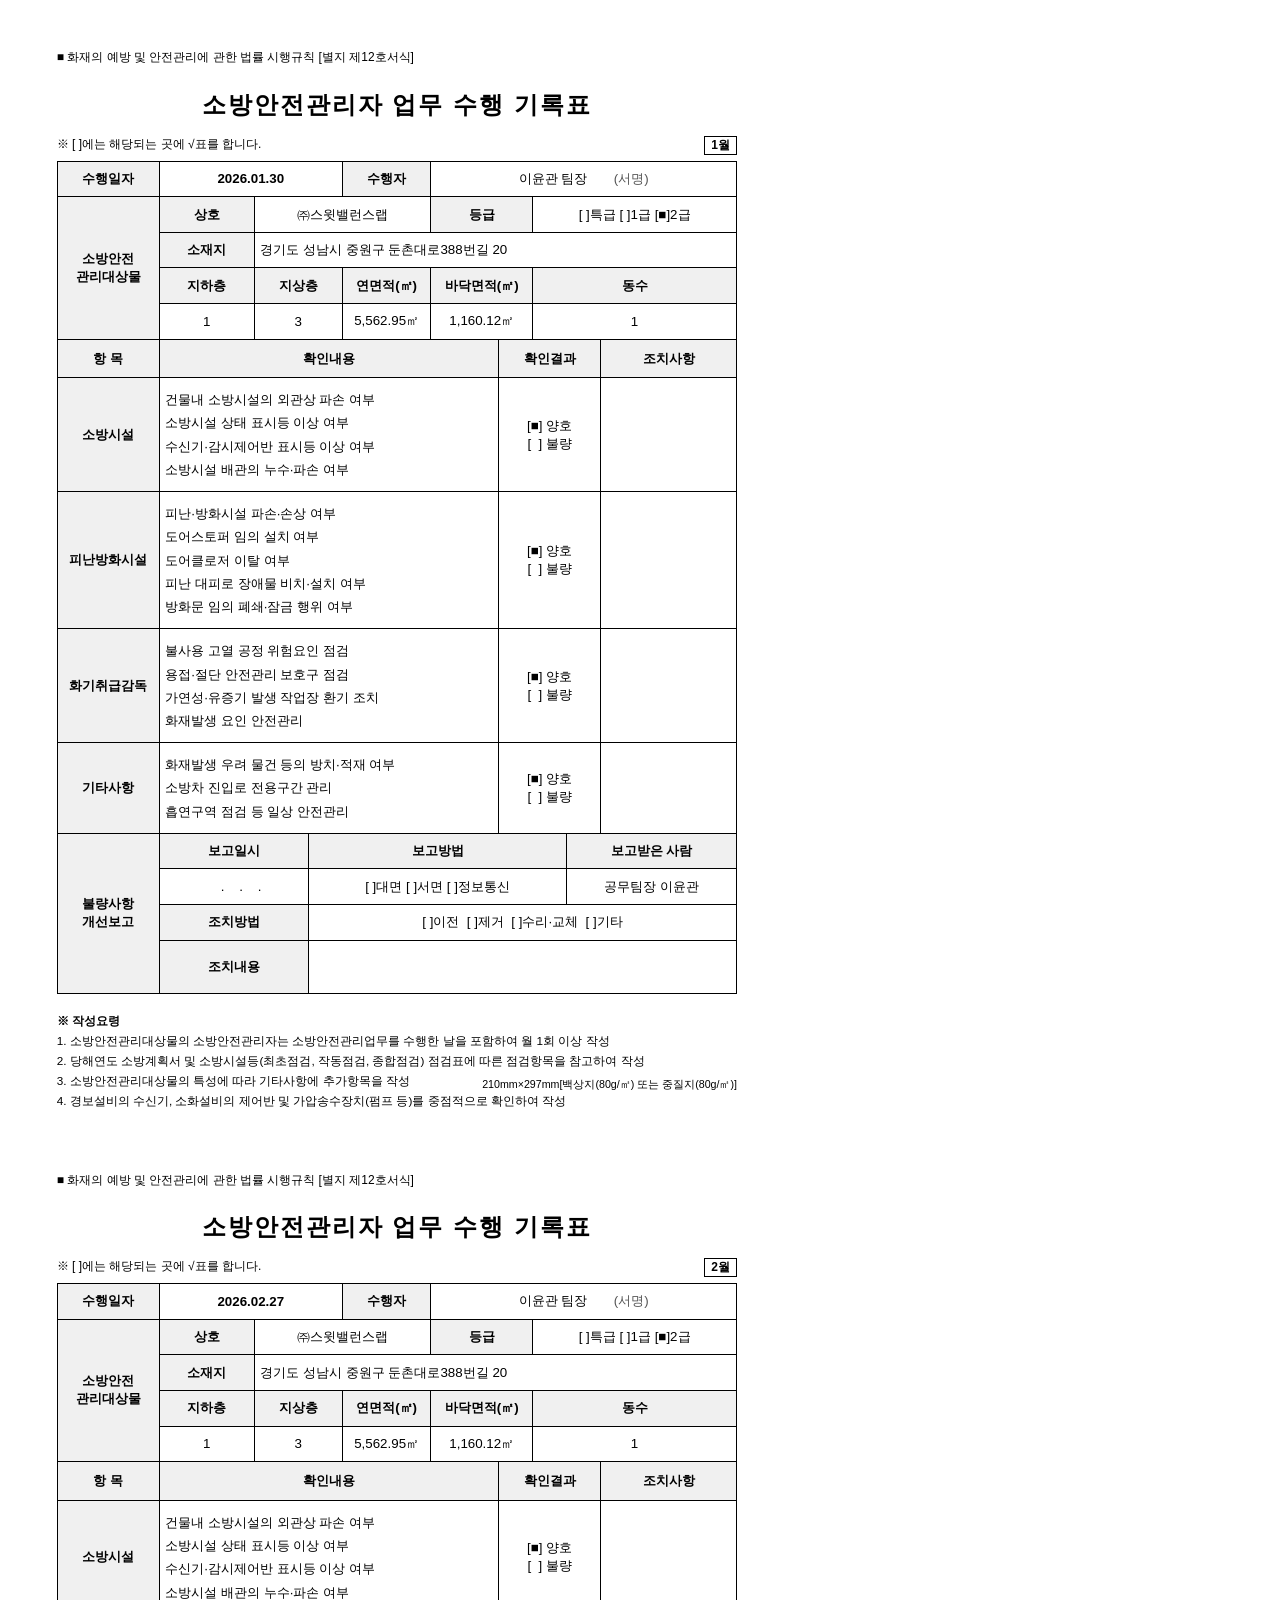
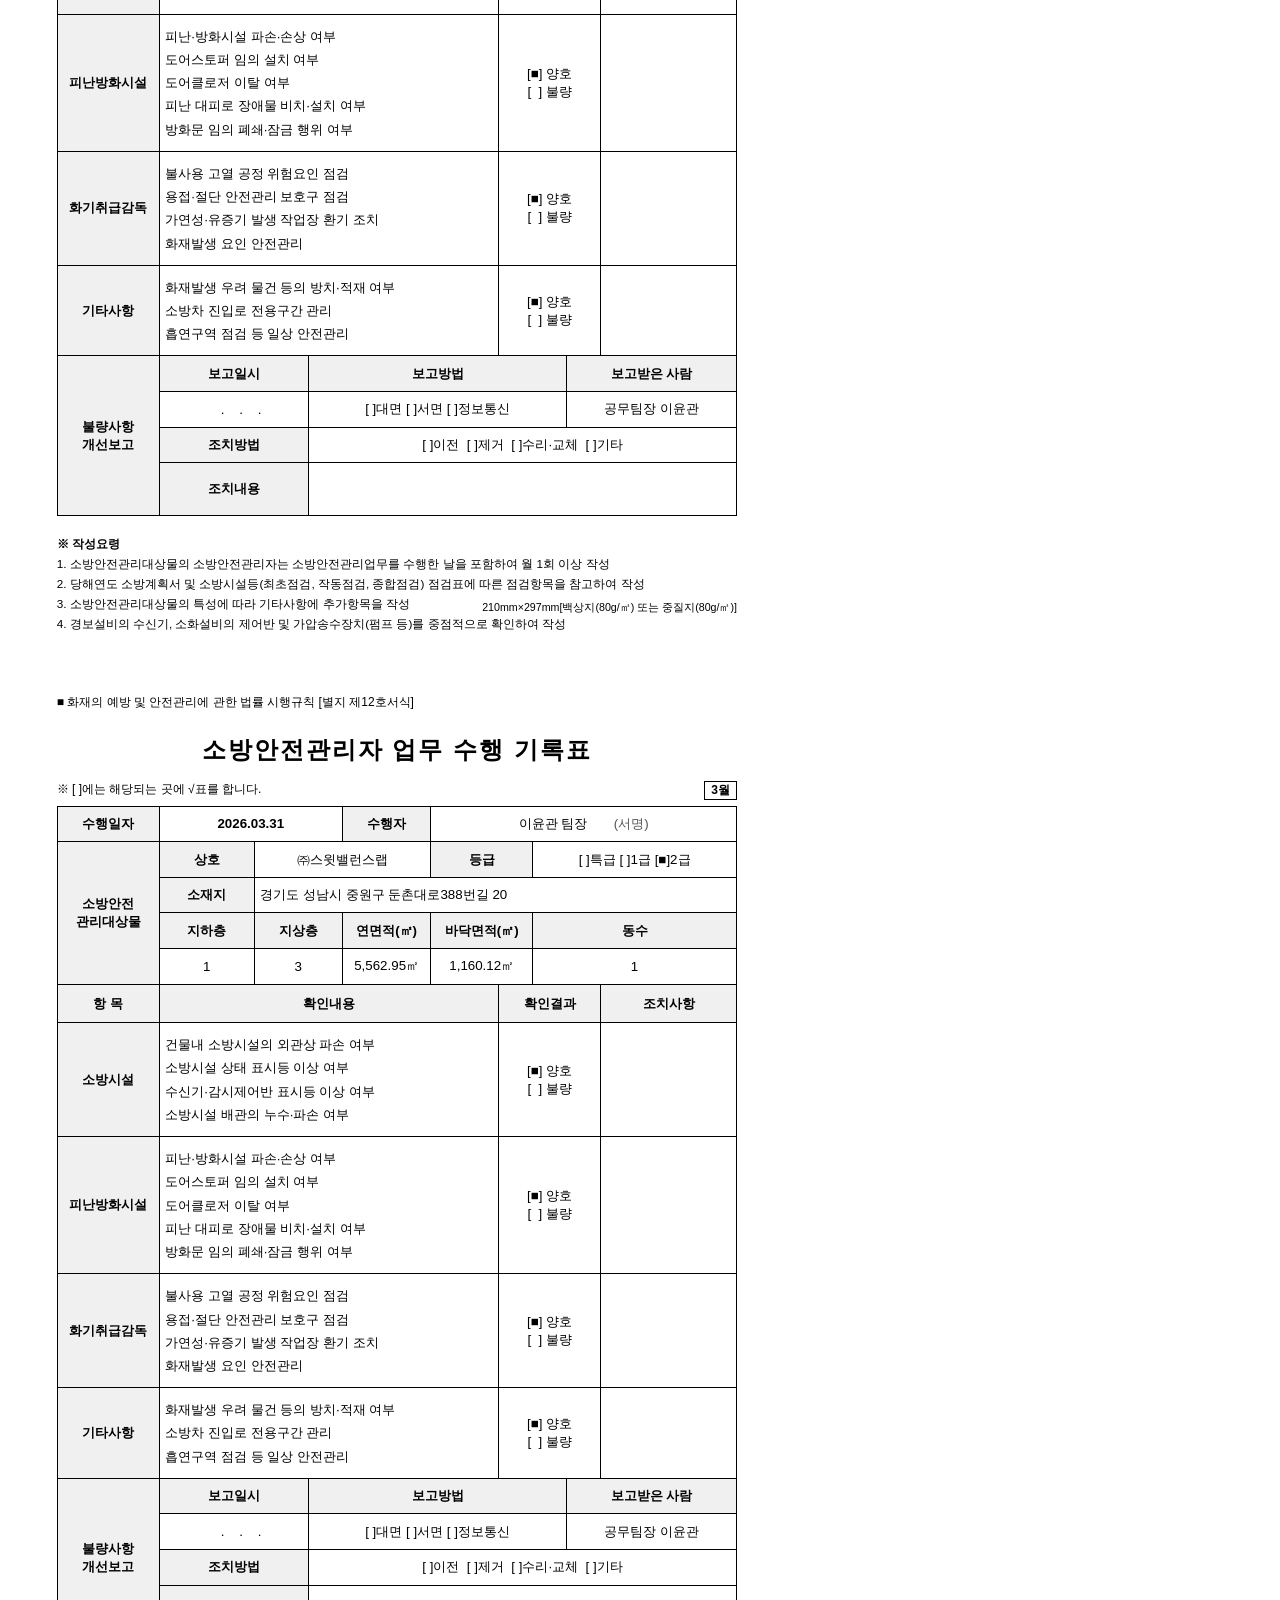
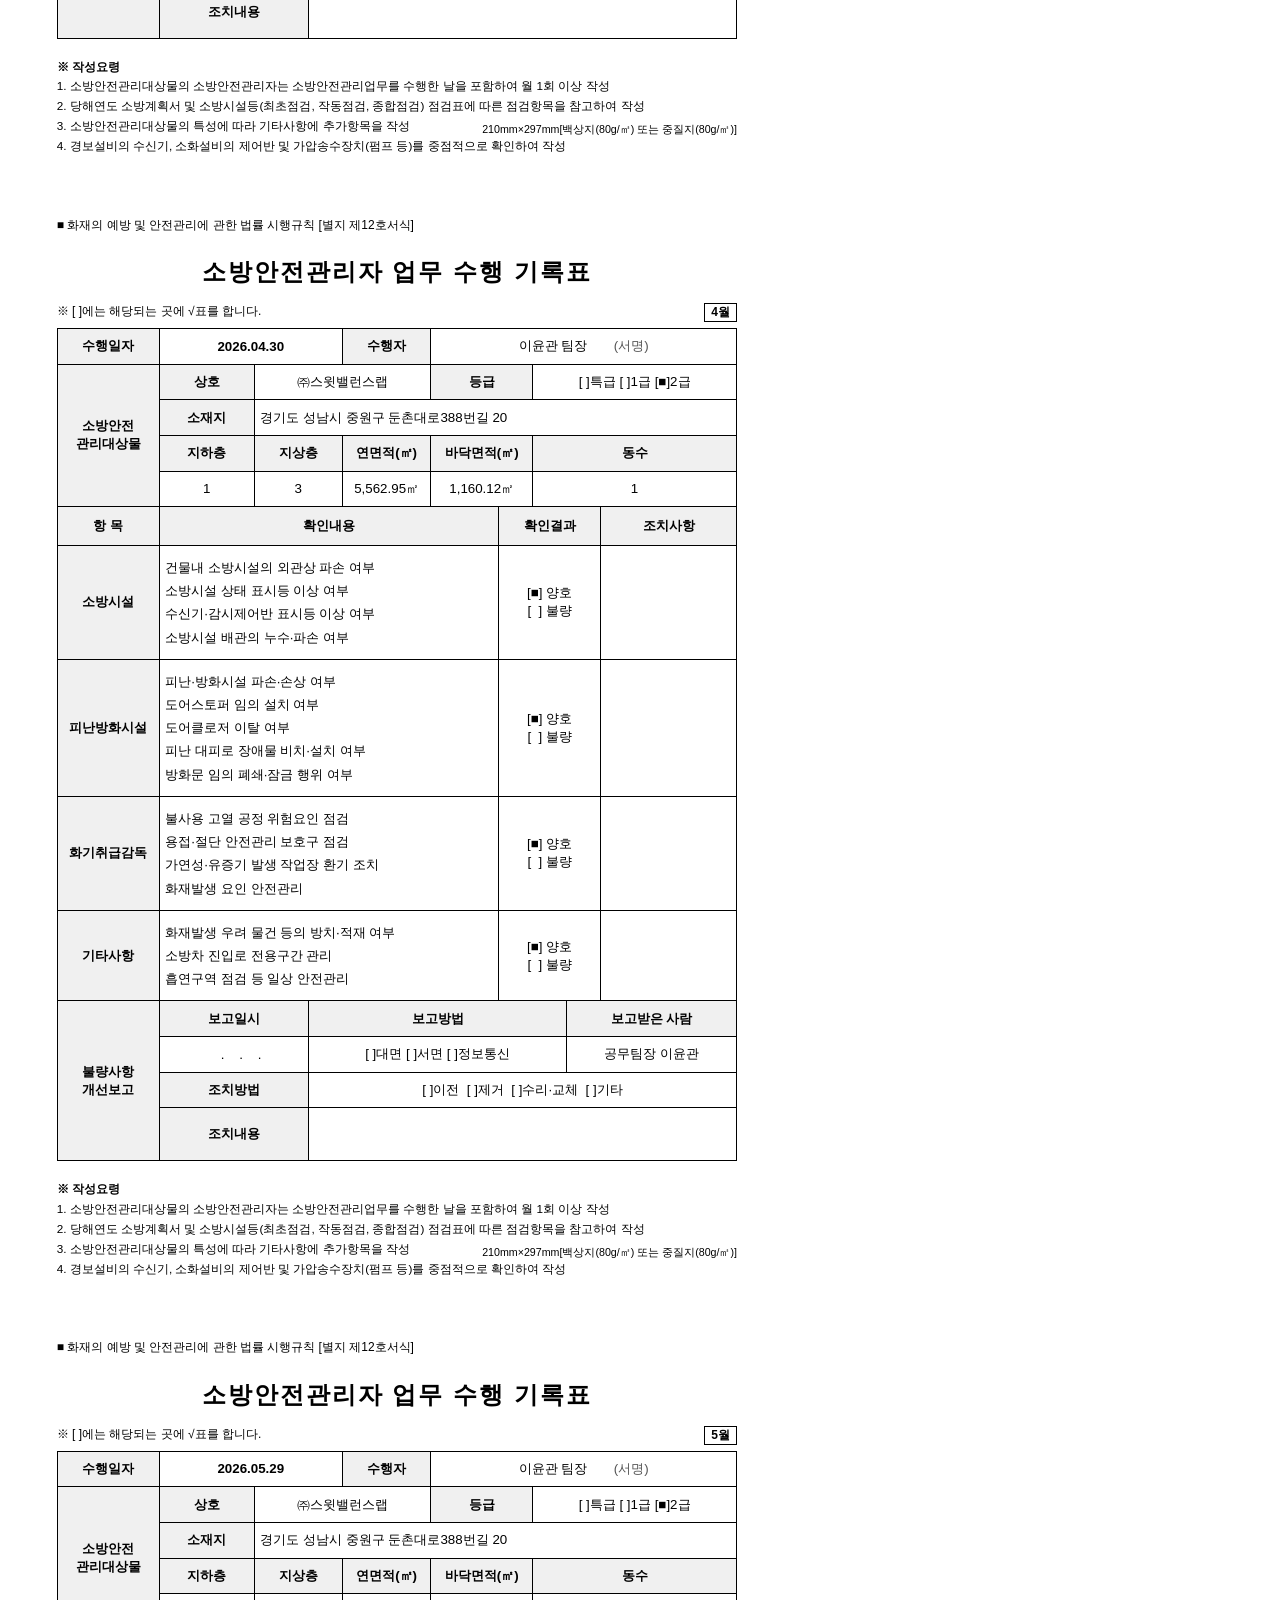
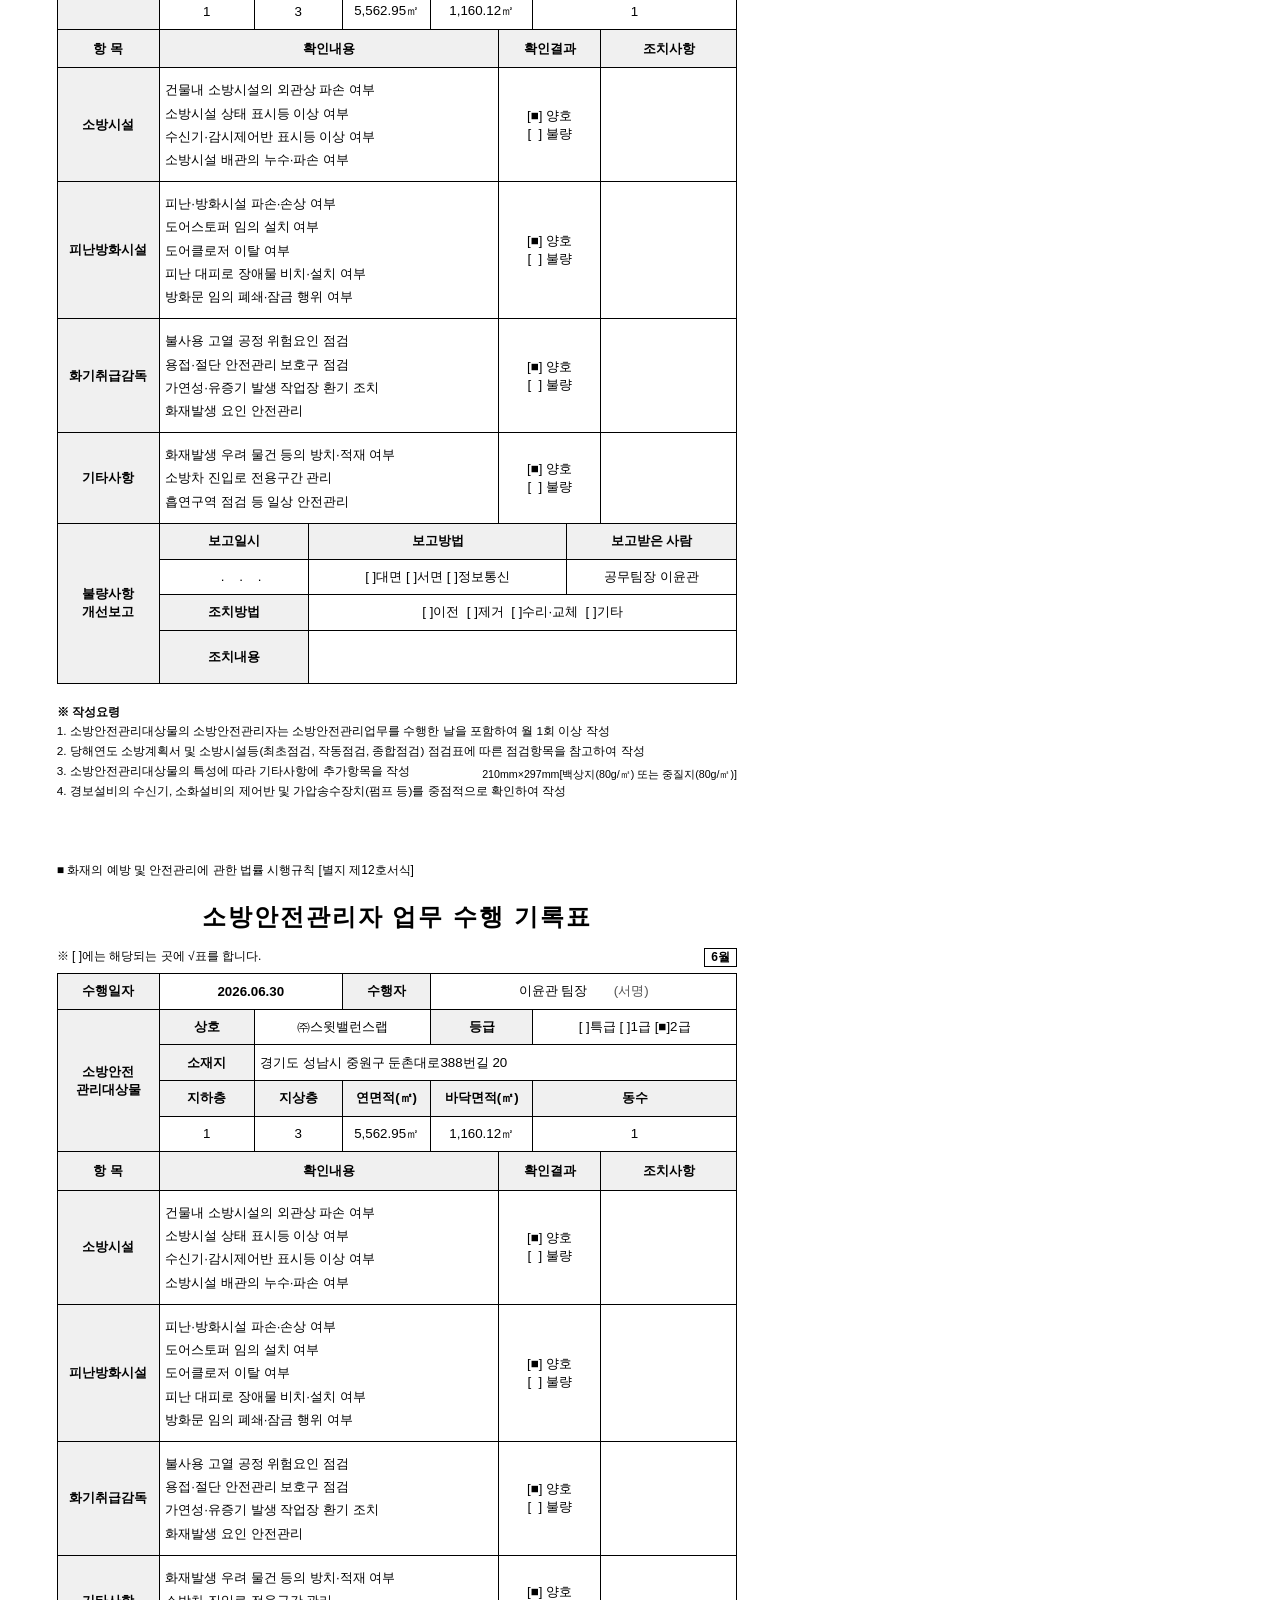
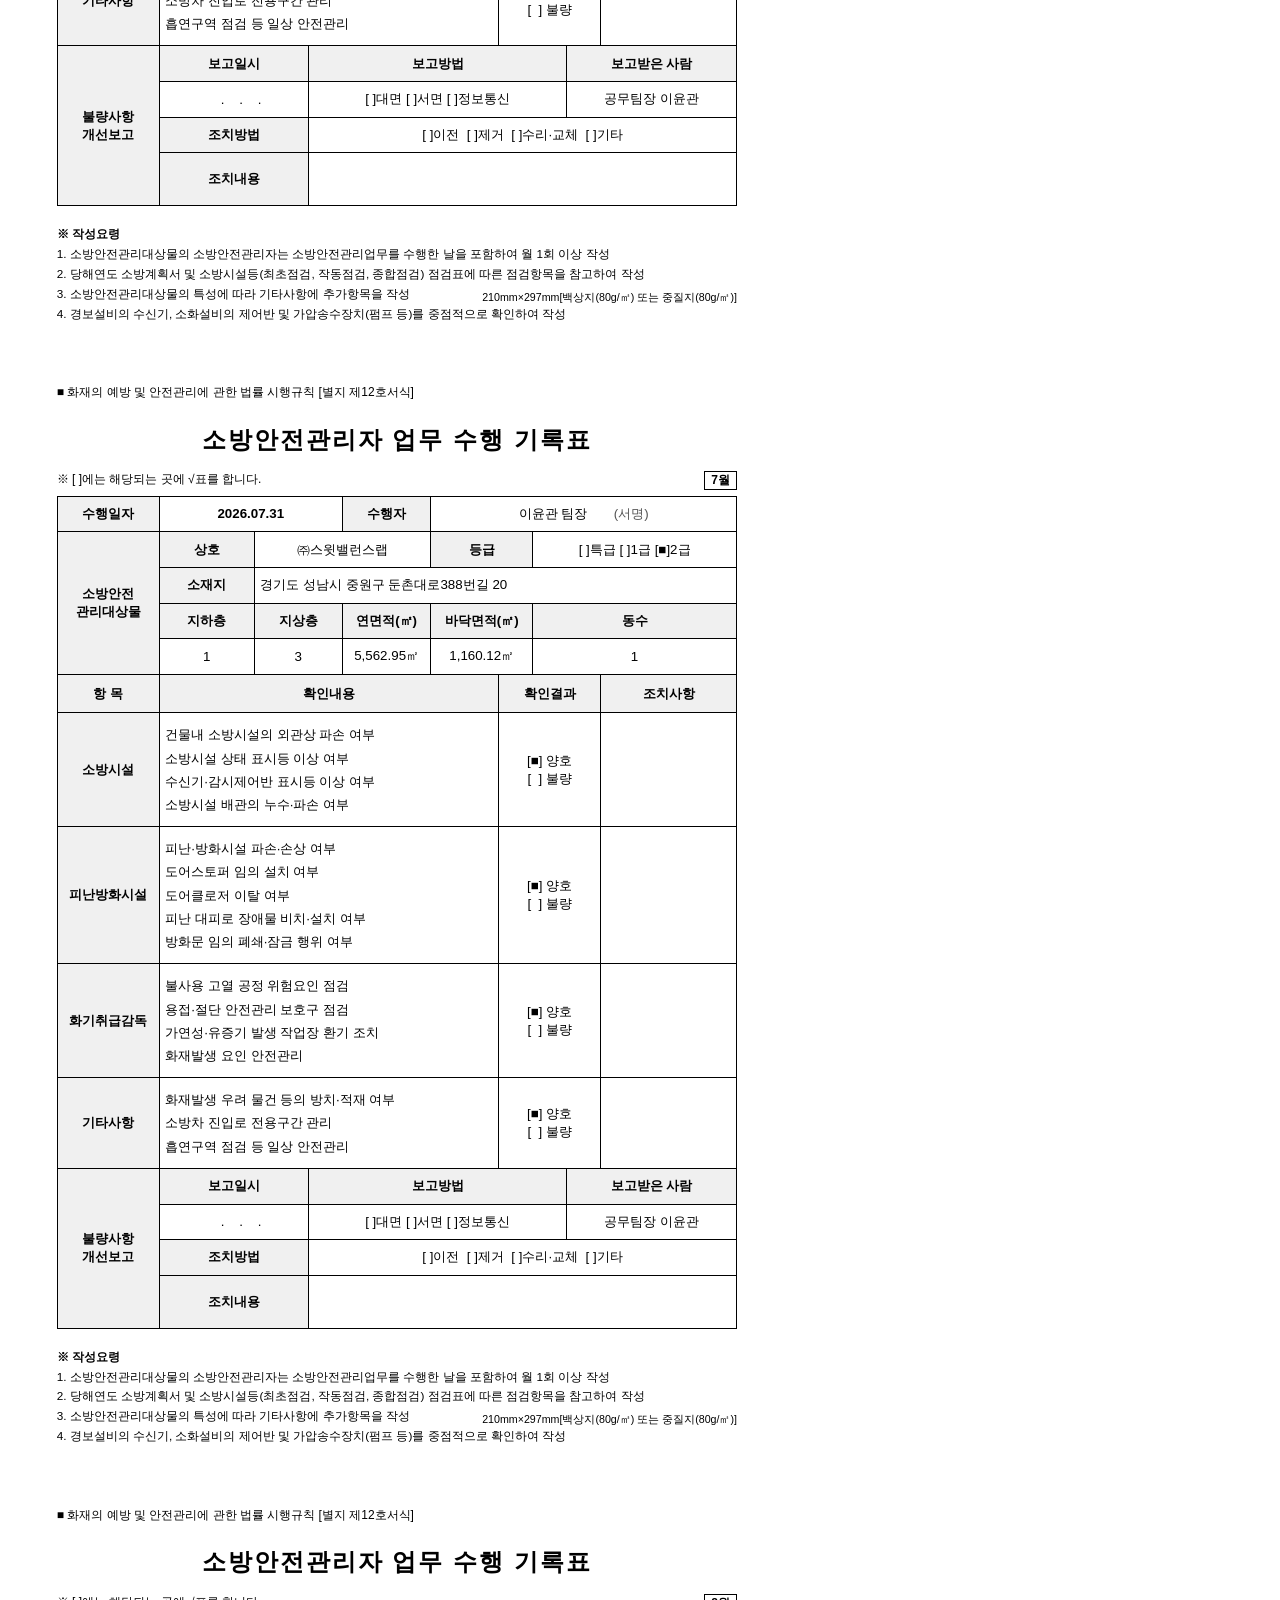
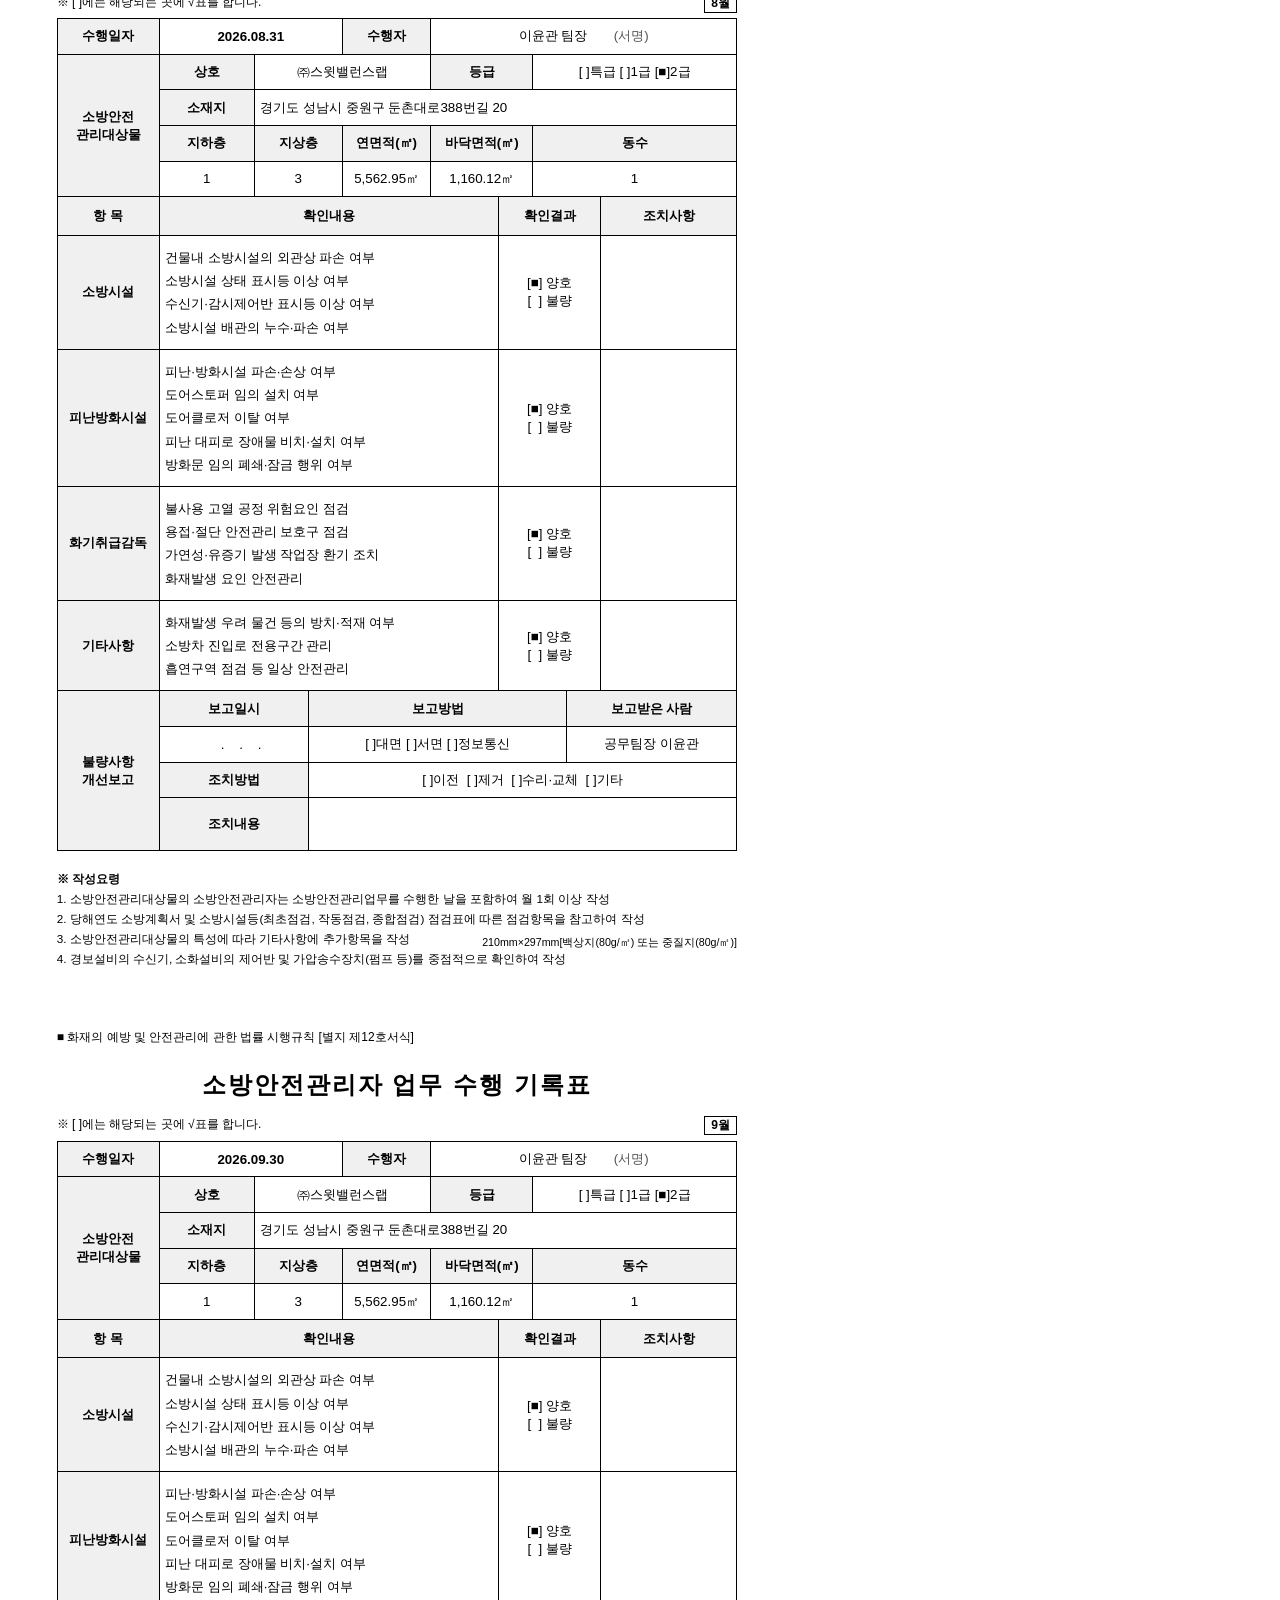
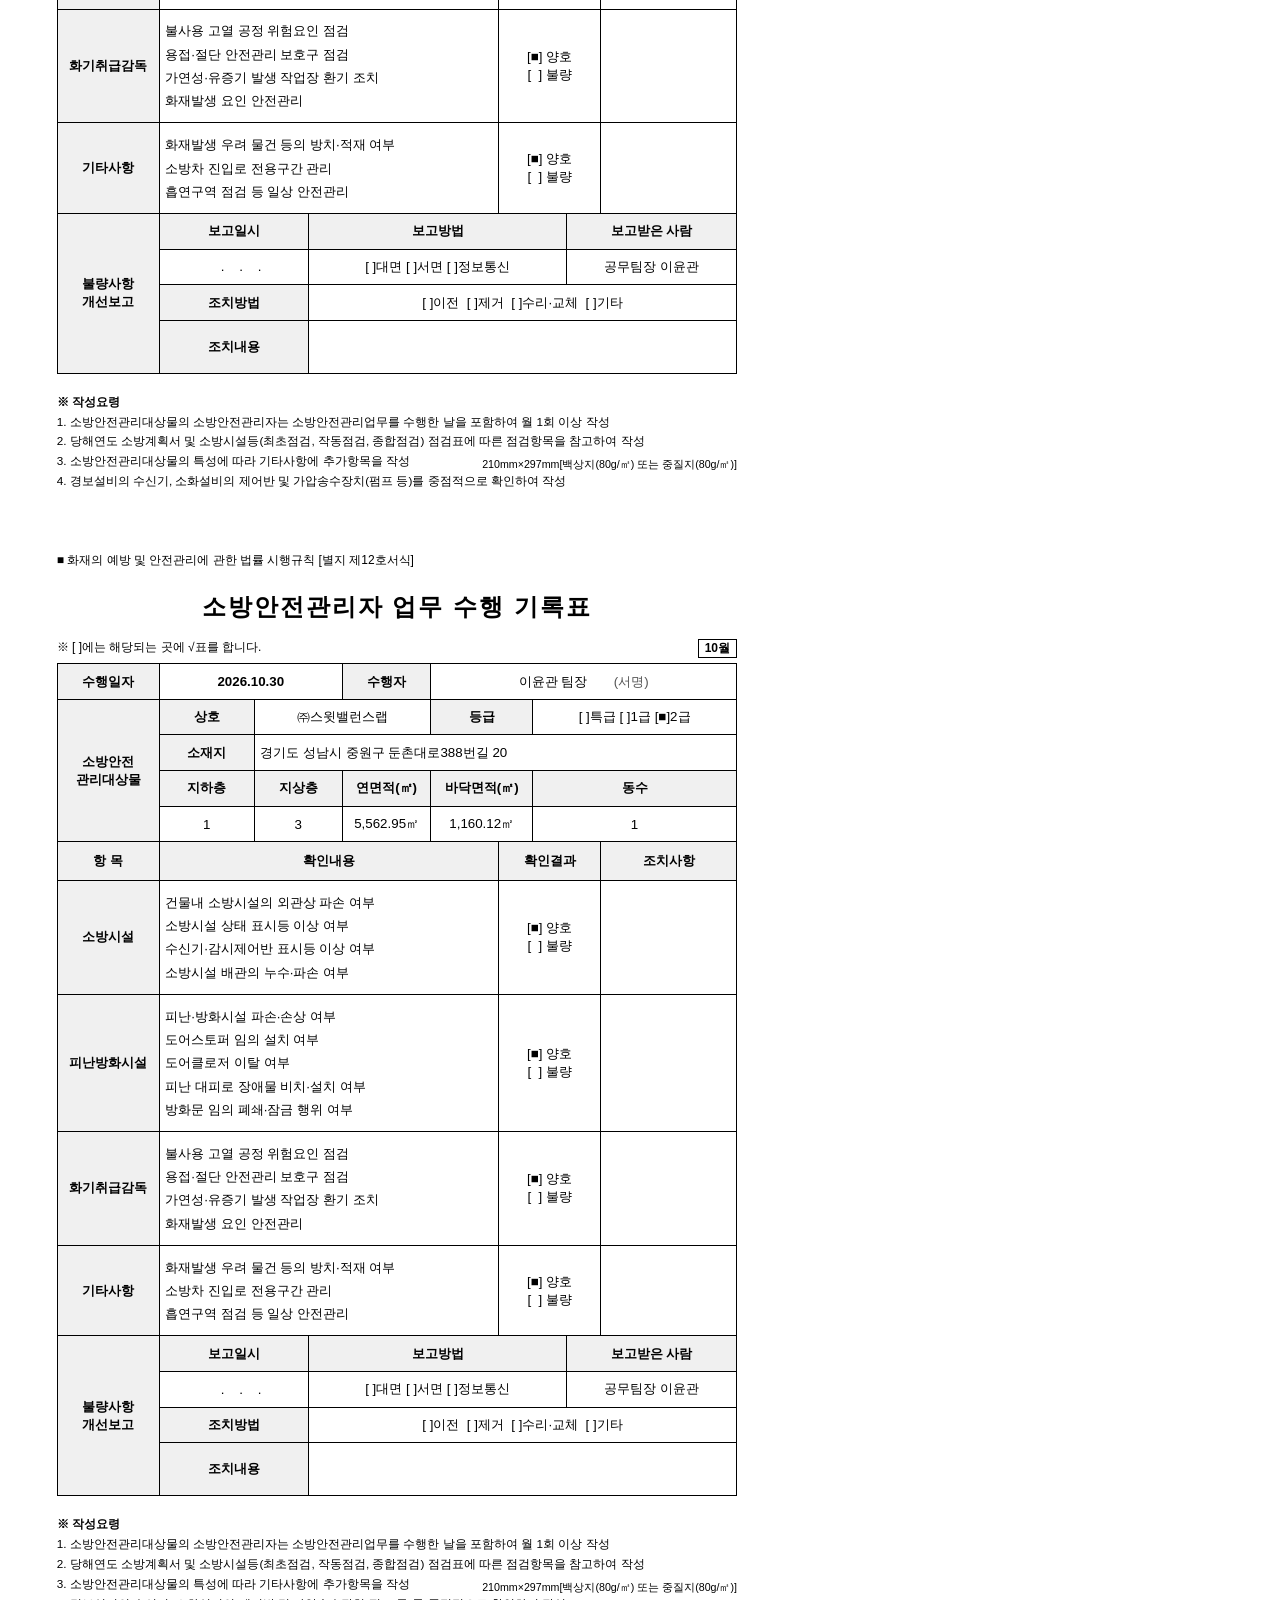
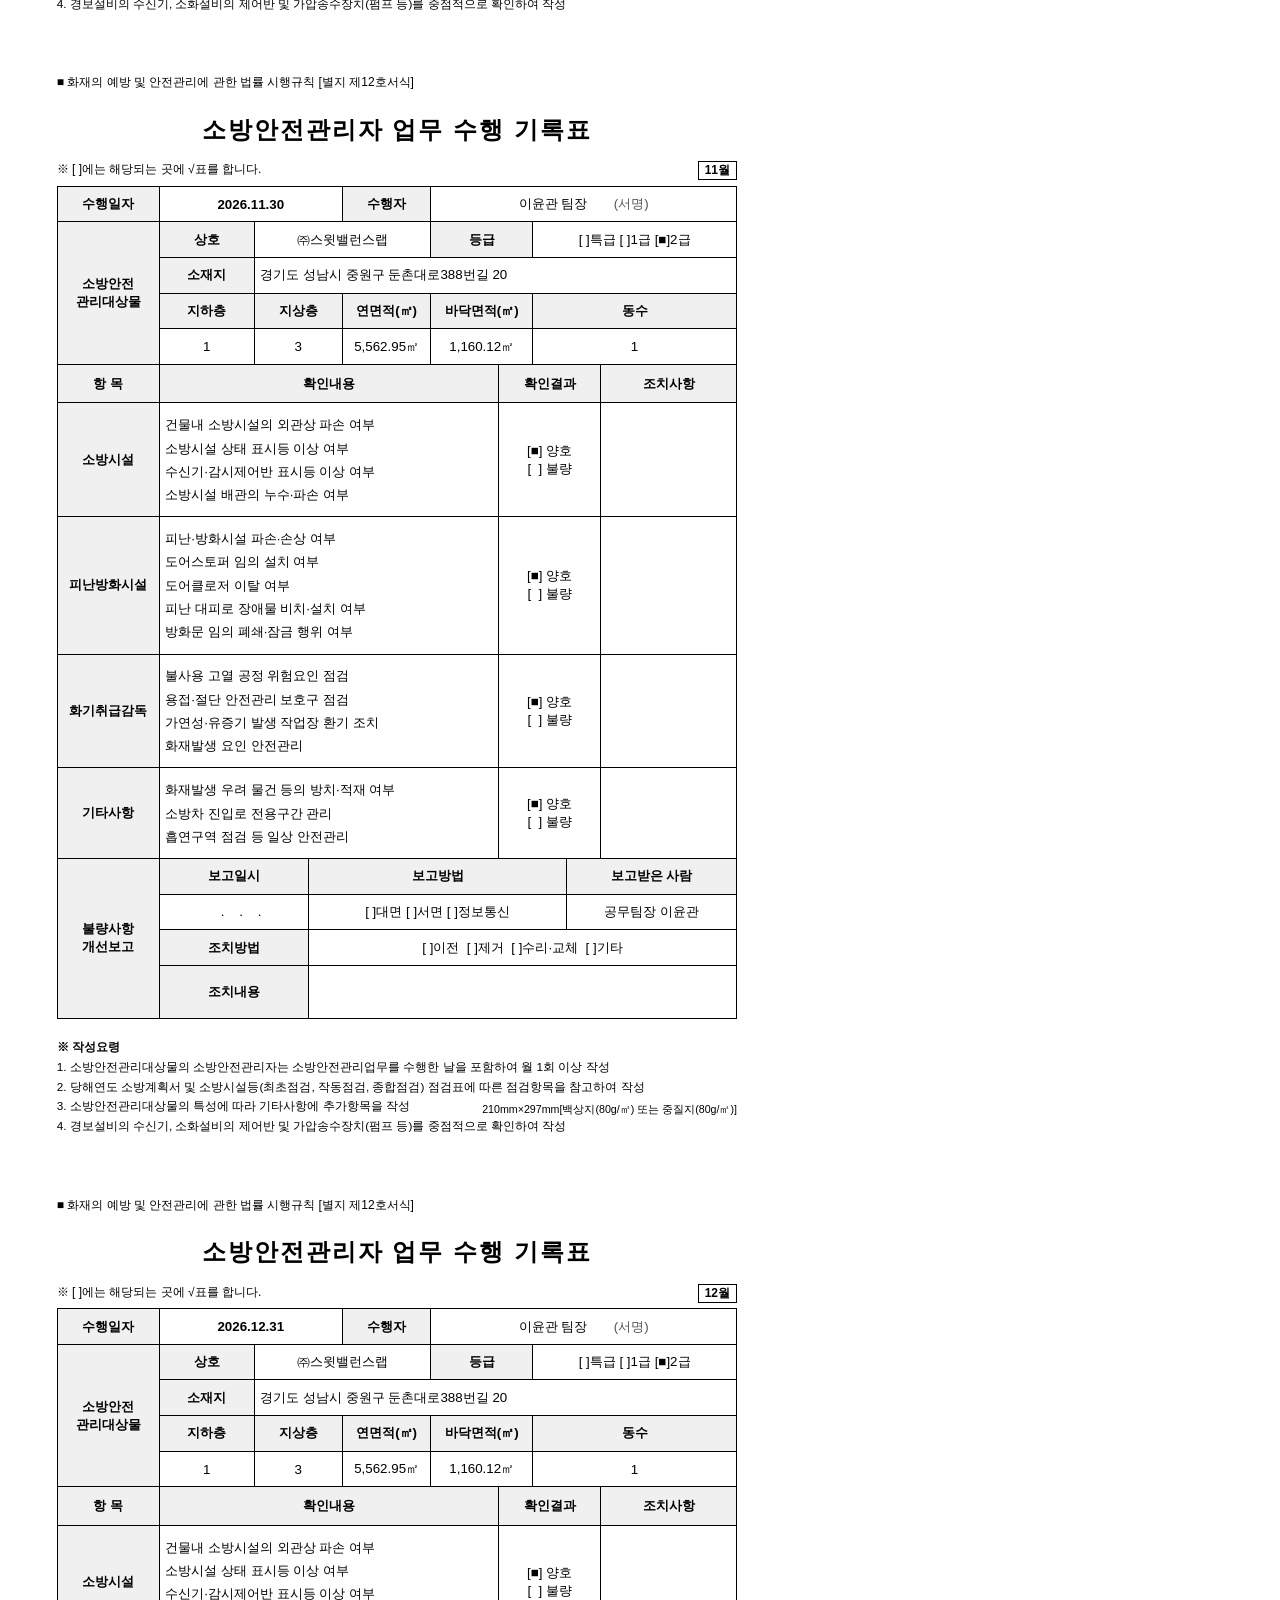
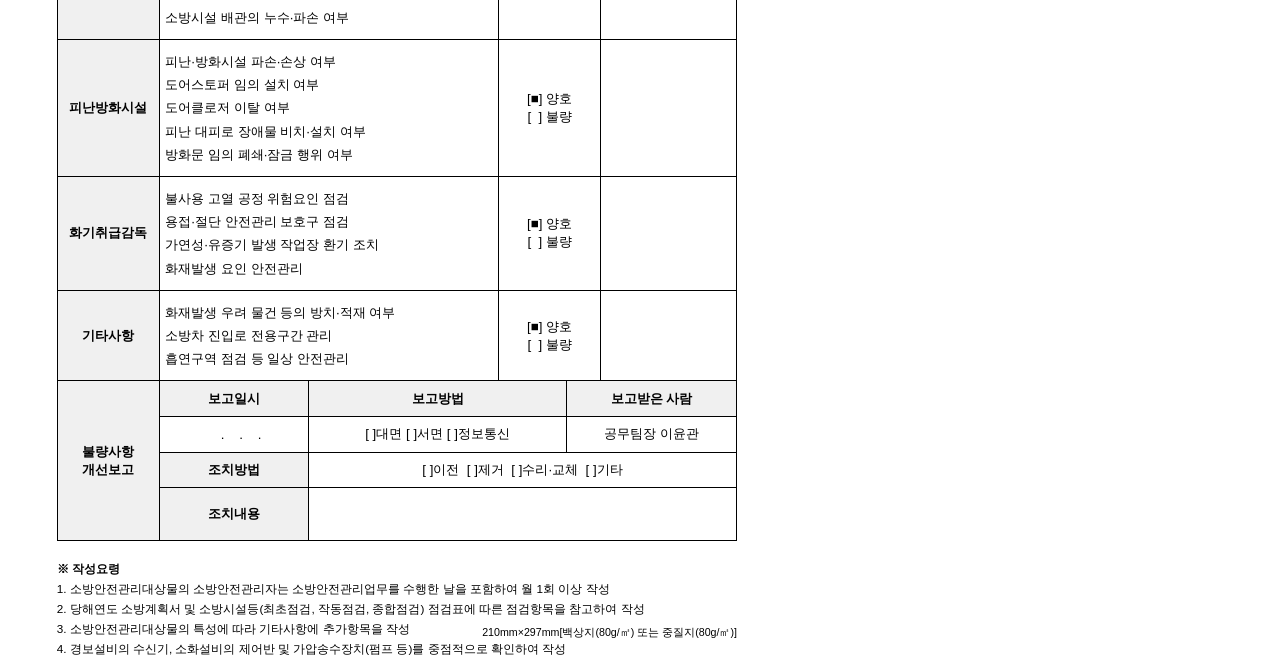
<file: output/2026_소방안전관리자_업무수행기록표_1-12월.html>
<!doctype html><html><head><meta charset="utf-8"><style>
@page{size:A4;margin:0}
*{box-sizing:border-box}
body{margin:0;font-family:'NanumGothic',sans-serif;font-size:10pt;color:#000}
.page{width:210mm;height:297mm;padding:13mm 15mm 10mm;page-break-after:always;position:relative}
.page:last-child{page-break-after:auto}
.law{font-size:9pt}
h1{text-align:center;font-size:18pt;margin:6mm 0 4mm;letter-spacing:2px}
.note{font-size:9pt;margin-bottom:1.5mm;display:flex;justify-content:space-between}
.mon{font-weight:bold;border:1px solid #000;padding:0 6px}
table{width:100%;border-collapse:collapse;margin-bottom:-1px;table-layout:fixed}
th,td{border:1px solid #000;padding:2.2mm 1.5mm;vertical-align:middle}
th{background:#f0f0f0;font-weight:bold;text-align:center}
.c{text-align:center}.b{font-weight:bold}
.chk td,.chk th{padding:2.6mm 1.5mm}
.items div{line-height:1.75}
.sign{color:#555;margin-left:6mm}
.guide{margin-top:5mm;font-size:8.8pt;line-height:1.7}
.paper{position:absolute;right:15mm;bottom:8mm;font-size:8pt}
</style></head><body>
<section class="page">
 <div class="law">■ 화재의 예방 및 안전관리에 관한 법률 시행규칙 [별지 제12호서식]</div>
 <h1>소방안전관리자 업무 수행 기록표</h1>
 <div class="note">※ [ ]에는 해당되는 곳에 √표를 합니다. <span class="mon">1월</span></div>
 <table>
  <colgroup><col style="width:15%"><col style="width:14%"><col style="width:13%"><col style="width:13%"><col style="width:15%"><col style="width:15%"><col style="width:15%"></colgroup>
  <tr><th>수행일자</th><td colspan="2" class="c b">2026.01.30</td><th>수행자</th><td colspan="3" class="c">이윤관 팀장 <span class="sign">(서명)</span></td></tr>
  <tr><th rowspan="4">소방안전<br>관리대상물</th><th>상호</th><td colspan="2" class="c">㈜스윗밸런스랩</td><th>등급</th><td colspan="2" class="c">[ ]특급 [ ]1급 [■]2급</td></tr>
  <tr><th>소재지</th><td colspan="5">경기도 성남시 중원구 둔촌대로388번길 20</td></tr>
  <tr><th>지하층</th><th>지상층</th><th>연면적(㎡)</th><th>바닥면적(㎡)</th><th colspan="2">동수</th></tr>
  <tr><td class="c">1</td><td class="c">3</td><td class="c">5,562.95㎡</td><td class="c">1,160.12㎡</td><td colspan="2" class="c">1</td></tr>
 </table>
 <table class="chk">
  <colgroup><col style="width:15%"><col style="width:50%"><col style="width:15%"><col style="width:20%"></colgroup>
  <tr><th>항 목</th><th>확인내용</th><th>확인결과</th><th>조치사항</th></tr>
  <tr><th>소방시설</th><td class="items"><div>건물내 소방시설의 외관상 파손 여부</div><div>소방시설 상태 표시등 이상 여부</div><div>수신기·감시제어반 표시등 이상 여부</div><div>소방시설 배관의 누수·파손 여부</div></td><td class="c">[■] 양호<br>[&nbsp;&nbsp;] 불량</td><td></td></tr><tr><th>피난방화시설</th><td class="items"><div>피난·방화시설 파손·손상 여부</div><div>도어스토퍼 임의 설치 여부</div><div>도어클로저 이탈 여부</div><div>피난 대피로 장애물 비치·설치 여부</div><div>방화문 임의 폐쇄·잠금 행위 여부</div></td><td class="c">[■] 양호<br>[&nbsp;&nbsp;] 불량</td><td></td></tr><tr><th>화기취급감독</th><td class="items"><div>불사용 고열 공정 위험요인 점검</div><div>용접·절단 안전관리 보호구 점검</div><div>가연성·유증기 발생 작업장 환기 조치</div><div>화재발생 요인 안전관리</div></td><td class="c">[■] 양호<br>[&nbsp;&nbsp;] 불량</td><td></td></tr><tr><th>기타사항</th><td class="items"><div>화재발생 우려 물건 등의 방치·적재 여부</div><div>소방차 진입로 전용구간 관리</div><div>흡연구역 점검 등 일상 안전관리</div></td><td class="c">[■] 양호<br>[&nbsp;&nbsp;] 불량</td><td></td></tr>
 </table>
 <table>
  <colgroup><col style="width:15%"><col style="width:22%"><col style="width:38%"><col style="width:25%"></colgroup>
  <tr><th rowspan="4">불량사항<br>개선보고</th><th>보고일시</th><th>보고방법</th><th>보고받은 사람</th></tr>
  <tr><td class="c">&nbsp;&nbsp;&nbsp;&nbsp;.&nbsp;&nbsp;&nbsp;&nbsp;.&nbsp;&nbsp;&nbsp;&nbsp;.</td><td class="c">[ ]대면 [ ]서면 [ ]정보통신</td><td class="c">공무팀장 이윤관</td></tr>
  <tr><th>조치방법</th><td colspan="2" class="c">[ ]이전 &nbsp;[ ]제거 &nbsp;[ ]수리·교체 &nbsp;[ ]기타</td></tr>
  <tr><th>조치내용</th><td colspan="2" style="height:14mm"></td></tr>
 </table>
 <div class="guide"><b>※ 작성요령</b>
  <div>1. 소방안전관리대상물의 소방안전관리자는 소방안전관리업무를 수행한 날을 포함하여 월 1회 이상 작성</div>
  <div>2. 당해연도 소방계획서 및 소방시설등(최초점검, 작동점검, 종합점검) 점검표에 따른 점검항목을 참고하여 작성</div>
  <div>3. 소방안전관리대상물의 특성에 따라 기타사항에 추가항목을 작성</div>
  <div>4. 경보설비의 수신기, 소화설비의 제어반 및 가압송수장치(펌프 등)를 중점적으로 확인하여 작성</div>
 </div>
 <div class="paper">210mm×297mm[백상지(80g/㎡) 또는 중질지(80g/㎡)]</div>
</section>
<section class="page">
 <div class="law">■ 화재의 예방 및 안전관리에 관한 법률 시행규칙 [별지 제12호서식]</div>
 <h1>소방안전관리자 업무 수행 기록표</h1>
 <div class="note">※ [ ]에는 해당되는 곳에 √표를 합니다. <span class="mon">2월</span></div>
 <table>
  <colgroup><col style="width:15%"><col style="width:14%"><col style="width:13%"><col style="width:13%"><col style="width:15%"><col style="width:15%"><col style="width:15%"></colgroup>
  <tr><th>수행일자</th><td colspan="2" class="c b">2026.02.27</td><th>수행자</th><td colspan="3" class="c">이윤관 팀장 <span class="sign">(서명)</span></td></tr>
  <tr><th rowspan="4">소방안전<br>관리대상물</th><th>상호</th><td colspan="2" class="c">㈜스윗밸런스랩</td><th>등급</th><td colspan="2" class="c">[ ]특급 [ ]1급 [■]2급</td></tr>
  <tr><th>소재지</th><td colspan="5">경기도 성남시 중원구 둔촌대로388번길 20</td></tr>
  <tr><th>지하층</th><th>지상층</th><th>연면적(㎡)</th><th>바닥면적(㎡)</th><th colspan="2">동수</th></tr>
  <tr><td class="c">1</td><td class="c">3</td><td class="c">5,562.95㎡</td><td class="c">1,160.12㎡</td><td colspan="2" class="c">1</td></tr>
 </table>
 <table class="chk">
  <colgroup><col style="width:15%"><col style="width:50%"><col style="width:15%"><col style="width:20%"></colgroup>
  <tr><th>항 목</th><th>확인내용</th><th>확인결과</th><th>조치사항</th></tr>
  <tr><th>소방시설</th><td class="items"><div>건물내 소방시설의 외관상 파손 여부</div><div>소방시설 상태 표시등 이상 여부</div><div>수신기·감시제어반 표시등 이상 여부</div><div>소방시설 배관의 누수·파손 여부</div></td><td class="c">[■] 양호<br>[&nbsp;&nbsp;] 불량</td><td></td></tr><tr><th>피난방화시설</th><td class="items"><div>피난·방화시설 파손·손상 여부</div><div>도어스토퍼 임의 설치 여부</div><div>도어클로저 이탈 여부</div><div>피난 대피로 장애물 비치·설치 여부</div><div>방화문 임의 폐쇄·잠금 행위 여부</div></td><td class="c">[■] 양호<br>[&nbsp;&nbsp;] 불량</td><td></td></tr><tr><th>화기취급감독</th><td class="items"><div>불사용 고열 공정 위험요인 점검</div><div>용접·절단 안전관리 보호구 점검</div><div>가연성·유증기 발생 작업장 환기 조치</div><div>화재발생 요인 안전관리</div></td><td class="c">[■] 양호<br>[&nbsp;&nbsp;] 불량</td><td></td></tr><tr><th>기타사항</th><td class="items"><div>화재발생 우려 물건 등의 방치·적재 여부</div><div>소방차 진입로 전용구간 관리</div><div>흡연구역 점검 등 일상 안전관리</div></td><td class="c">[■] 양호<br>[&nbsp;&nbsp;] 불량</td><td></td></tr>
 </table>
 <table>
  <colgroup><col style="width:15%"><col style="width:22%"><col style="width:38%"><col style="width:25%"></colgroup>
  <tr><th rowspan="4">불량사항<br>개선보고</th><th>보고일시</th><th>보고방법</th><th>보고받은 사람</th></tr>
  <tr><td class="c">&nbsp;&nbsp;&nbsp;&nbsp;.&nbsp;&nbsp;&nbsp;&nbsp;.&nbsp;&nbsp;&nbsp;&nbsp;.</td><td class="c">[ ]대면 [ ]서면 [ ]정보통신</td><td class="c">공무팀장 이윤관</td></tr>
  <tr><th>조치방법</th><td colspan="2" class="c">[ ]이전 &nbsp;[ ]제거 &nbsp;[ ]수리·교체 &nbsp;[ ]기타</td></tr>
  <tr><th>조치내용</th><td colspan="2" style="height:14mm"></td></tr>
 </table>
 <div class="guide"><b>※ 작성요령</b>
  <div>1. 소방안전관리대상물의 소방안전관리자는 소방안전관리업무를 수행한 날을 포함하여 월 1회 이상 작성</div>
  <div>2. 당해연도 소방계획서 및 소방시설등(최초점검, 작동점검, 종합점검) 점검표에 따른 점검항목을 참고하여 작성</div>
  <div>3. 소방안전관리대상물의 특성에 따라 기타사항에 추가항목을 작성</div>
  <div>4. 경보설비의 수신기, 소화설비의 제어반 및 가압송수장치(펌프 등)를 중점적으로 확인하여 작성</div>
 </div>
 <div class="paper">210mm×297mm[백상지(80g/㎡) 또는 중질지(80g/㎡)]</div>
</section>
<section class="page">
 <div class="law">■ 화재의 예방 및 안전관리에 관한 법률 시행규칙 [별지 제12호서식]</div>
 <h1>소방안전관리자 업무 수행 기록표</h1>
 <div class="note">※ [ ]에는 해당되는 곳에 √표를 합니다. <span class="mon">3월</span></div>
 <table>
  <colgroup><col style="width:15%"><col style="width:14%"><col style="width:13%"><col style="width:13%"><col style="width:15%"><col style="width:15%"><col style="width:15%"></colgroup>
  <tr><th>수행일자</th><td colspan="2" class="c b">2026.03.31</td><th>수행자</th><td colspan="3" class="c">이윤관 팀장 <span class="sign">(서명)</span></td></tr>
  <tr><th rowspan="4">소방안전<br>관리대상물</th><th>상호</th><td colspan="2" class="c">㈜스윗밸런스랩</td><th>등급</th><td colspan="2" class="c">[ ]특급 [ ]1급 [■]2급</td></tr>
  <tr><th>소재지</th><td colspan="5">경기도 성남시 중원구 둔촌대로388번길 20</td></tr>
  <tr><th>지하층</th><th>지상층</th><th>연면적(㎡)</th><th>바닥면적(㎡)</th><th colspan="2">동수</th></tr>
  <tr><td class="c">1</td><td class="c">3</td><td class="c">5,562.95㎡</td><td class="c">1,160.12㎡</td><td colspan="2" class="c">1</td></tr>
 </table>
 <table class="chk">
  <colgroup><col style="width:15%"><col style="width:50%"><col style="width:15%"><col style="width:20%"></colgroup>
  <tr><th>항 목</th><th>확인내용</th><th>확인결과</th><th>조치사항</th></tr>
  <tr><th>소방시설</th><td class="items"><div>건물내 소방시설의 외관상 파손 여부</div><div>소방시설 상태 표시등 이상 여부</div><div>수신기·감시제어반 표시등 이상 여부</div><div>소방시설 배관의 누수·파손 여부</div></td><td class="c">[■] 양호<br>[&nbsp;&nbsp;] 불량</td><td></td></tr><tr><th>피난방화시설</th><td class="items"><div>피난·방화시설 파손·손상 여부</div><div>도어스토퍼 임의 설치 여부</div><div>도어클로저 이탈 여부</div><div>피난 대피로 장애물 비치·설치 여부</div><div>방화문 임의 폐쇄·잠금 행위 여부</div></td><td class="c">[■] 양호<br>[&nbsp;&nbsp;] 불량</td><td></td></tr><tr><th>화기취급감독</th><td class="items"><div>불사용 고열 공정 위험요인 점검</div><div>용접·절단 안전관리 보호구 점검</div><div>가연성·유증기 발생 작업장 환기 조치</div><div>화재발생 요인 안전관리</div></td><td class="c">[■] 양호<br>[&nbsp;&nbsp;] 불량</td><td></td></tr><tr><th>기타사항</th><td class="items"><div>화재발생 우려 물건 등의 방치·적재 여부</div><div>소방차 진입로 전용구간 관리</div><div>흡연구역 점검 등 일상 안전관리</div></td><td class="c">[■] 양호<br>[&nbsp;&nbsp;] 불량</td><td></td></tr>
 </table>
 <table>
  <colgroup><col style="width:15%"><col style="width:22%"><col style="width:38%"><col style="width:25%"></colgroup>
  <tr><th rowspan="4">불량사항<br>개선보고</th><th>보고일시</th><th>보고방법</th><th>보고받은 사람</th></tr>
  <tr><td class="c">&nbsp;&nbsp;&nbsp;&nbsp;.&nbsp;&nbsp;&nbsp;&nbsp;.&nbsp;&nbsp;&nbsp;&nbsp;.</td><td class="c">[ ]대면 [ ]서면 [ ]정보통신</td><td class="c">공무팀장 이윤관</td></tr>
  <tr><th>조치방법</th><td colspan="2" class="c">[ ]이전 &nbsp;[ ]제거 &nbsp;[ ]수리·교체 &nbsp;[ ]기타</td></tr>
  <tr><th>조치내용</th><td colspan="2" style="height:14mm"></td></tr>
 </table>
 <div class="guide"><b>※ 작성요령</b>
  <div>1. 소방안전관리대상물의 소방안전관리자는 소방안전관리업무를 수행한 날을 포함하여 월 1회 이상 작성</div>
  <div>2. 당해연도 소방계획서 및 소방시설등(최초점검, 작동점검, 종합점검) 점검표에 따른 점검항목을 참고하여 작성</div>
  <div>3. 소방안전관리대상물의 특성에 따라 기타사항에 추가항목을 작성</div>
  <div>4. 경보설비의 수신기, 소화설비의 제어반 및 가압송수장치(펌프 등)를 중점적으로 확인하여 작성</div>
 </div>
 <div class="paper">210mm×297mm[백상지(80g/㎡) 또는 중질지(80g/㎡)]</div>
</section>
<section class="page">
 <div class="law">■ 화재의 예방 및 안전관리에 관한 법률 시행규칙 [별지 제12호서식]</div>
 <h1>소방안전관리자 업무 수행 기록표</h1>
 <div class="note">※ [ ]에는 해당되는 곳에 √표를 합니다. <span class="mon">4월</span></div>
 <table>
  <colgroup><col style="width:15%"><col style="width:14%"><col style="width:13%"><col style="width:13%"><col style="width:15%"><col style="width:15%"><col style="width:15%"></colgroup>
  <tr><th>수행일자</th><td colspan="2" class="c b">2026.04.30</td><th>수행자</th><td colspan="3" class="c">이윤관 팀장 <span class="sign">(서명)</span></td></tr>
  <tr><th rowspan="4">소방안전<br>관리대상물</th><th>상호</th><td colspan="2" class="c">㈜스윗밸런스랩</td><th>등급</th><td colspan="2" class="c">[ ]특급 [ ]1급 [■]2급</td></tr>
  <tr><th>소재지</th><td colspan="5">경기도 성남시 중원구 둔촌대로388번길 20</td></tr>
  <tr><th>지하층</th><th>지상층</th><th>연면적(㎡)</th><th>바닥면적(㎡)</th><th colspan="2">동수</th></tr>
  <tr><td class="c">1</td><td class="c">3</td><td class="c">5,562.95㎡</td><td class="c">1,160.12㎡</td><td colspan="2" class="c">1</td></tr>
 </table>
 <table class="chk">
  <colgroup><col style="width:15%"><col style="width:50%"><col style="width:15%"><col style="width:20%"></colgroup>
  <tr><th>항 목</th><th>확인내용</th><th>확인결과</th><th>조치사항</th></tr>
  <tr><th>소방시설</th><td class="items"><div>건물내 소방시설의 외관상 파손 여부</div><div>소방시설 상태 표시등 이상 여부</div><div>수신기·감시제어반 표시등 이상 여부</div><div>소방시설 배관의 누수·파손 여부</div></td><td class="c">[■] 양호<br>[&nbsp;&nbsp;] 불량</td><td></td></tr><tr><th>피난방화시설</th><td class="items"><div>피난·방화시설 파손·손상 여부</div><div>도어스토퍼 임의 설치 여부</div><div>도어클로저 이탈 여부</div><div>피난 대피로 장애물 비치·설치 여부</div><div>방화문 임의 폐쇄·잠금 행위 여부</div></td><td class="c">[■] 양호<br>[&nbsp;&nbsp;] 불량</td><td></td></tr><tr><th>화기취급감독</th><td class="items"><div>불사용 고열 공정 위험요인 점검</div><div>용접·절단 안전관리 보호구 점검</div><div>가연성·유증기 발생 작업장 환기 조치</div><div>화재발생 요인 안전관리</div></td><td class="c">[■] 양호<br>[&nbsp;&nbsp;] 불량</td><td></td></tr><tr><th>기타사항</th><td class="items"><div>화재발생 우려 물건 등의 방치·적재 여부</div><div>소방차 진입로 전용구간 관리</div><div>흡연구역 점검 등 일상 안전관리</div></td><td class="c">[■] 양호<br>[&nbsp;&nbsp;] 불량</td><td></td></tr>
 </table>
 <table>
  <colgroup><col style="width:15%"><col style="width:22%"><col style="width:38%"><col style="width:25%"></colgroup>
  <tr><th rowspan="4">불량사항<br>개선보고</th><th>보고일시</th><th>보고방법</th><th>보고받은 사람</th></tr>
  <tr><td class="c">&nbsp;&nbsp;&nbsp;&nbsp;.&nbsp;&nbsp;&nbsp;&nbsp;.&nbsp;&nbsp;&nbsp;&nbsp;.</td><td class="c">[ ]대면 [ ]서면 [ ]정보통신</td><td class="c">공무팀장 이윤관</td></tr>
  <tr><th>조치방법</th><td colspan="2" class="c">[ ]이전 &nbsp;[ ]제거 &nbsp;[ ]수리·교체 &nbsp;[ ]기타</td></tr>
  <tr><th>조치내용</th><td colspan="2" style="height:14mm"></td></tr>
 </table>
 <div class="guide"><b>※ 작성요령</b>
  <div>1. 소방안전관리대상물의 소방안전관리자는 소방안전관리업무를 수행한 날을 포함하여 월 1회 이상 작성</div>
  <div>2. 당해연도 소방계획서 및 소방시설등(최초점검, 작동점검, 종합점검) 점검표에 따른 점검항목을 참고하여 작성</div>
  <div>3. 소방안전관리대상물의 특성에 따라 기타사항에 추가항목을 작성</div>
  <div>4. 경보설비의 수신기, 소화설비의 제어반 및 가압송수장치(펌프 등)를 중점적으로 확인하여 작성</div>
 </div>
 <div class="paper">210mm×297mm[백상지(80g/㎡) 또는 중질지(80g/㎡)]</div>
</section>
<section class="page">
 <div class="law">■ 화재의 예방 및 안전관리에 관한 법률 시행규칙 [별지 제12호서식]</div>
 <h1>소방안전관리자 업무 수행 기록표</h1>
 <div class="note">※ [ ]에는 해당되는 곳에 √표를 합니다. <span class="mon">5월</span></div>
 <table>
  <colgroup><col style="width:15%"><col style="width:14%"><col style="width:13%"><col style="width:13%"><col style="width:15%"><col style="width:15%"><col style="width:15%"></colgroup>
  <tr><th>수행일자</th><td colspan="2" class="c b">2026.05.29</td><th>수행자</th><td colspan="3" class="c">이윤관 팀장 <span class="sign">(서명)</span></td></tr>
  <tr><th rowspan="4">소방안전<br>관리대상물</th><th>상호</th><td colspan="2" class="c">㈜스윗밸런스랩</td><th>등급</th><td colspan="2" class="c">[ ]특급 [ ]1급 [■]2급</td></tr>
  <tr><th>소재지</th><td colspan="5">경기도 성남시 중원구 둔촌대로388번길 20</td></tr>
  <tr><th>지하층</th><th>지상층</th><th>연면적(㎡)</th><th>바닥면적(㎡)</th><th colspan="2">동수</th></tr>
  <tr><td class="c">1</td><td class="c">3</td><td class="c">5,562.95㎡</td><td class="c">1,160.12㎡</td><td colspan="2" class="c">1</td></tr>
 </table>
 <table class="chk">
  <colgroup><col style="width:15%"><col style="width:50%"><col style="width:15%"><col style="width:20%"></colgroup>
  <tr><th>항 목</th><th>확인내용</th><th>확인결과</th><th>조치사항</th></tr>
  <tr><th>소방시설</th><td class="items"><div>건물내 소방시설의 외관상 파손 여부</div><div>소방시설 상태 표시등 이상 여부</div><div>수신기·감시제어반 표시등 이상 여부</div><div>소방시설 배관의 누수·파손 여부</div></td><td class="c">[■] 양호<br>[&nbsp;&nbsp;] 불량</td><td></td></tr><tr><th>피난방화시설</th><td class="items"><div>피난·방화시설 파손·손상 여부</div><div>도어스토퍼 임의 설치 여부</div><div>도어클로저 이탈 여부</div><div>피난 대피로 장애물 비치·설치 여부</div><div>방화문 임의 폐쇄·잠금 행위 여부</div></td><td class="c">[■] 양호<br>[&nbsp;&nbsp;] 불량</td><td></td></tr><tr><th>화기취급감독</th><td class="items"><div>불사용 고열 공정 위험요인 점검</div><div>용접·절단 안전관리 보호구 점검</div><div>가연성·유증기 발생 작업장 환기 조치</div><div>화재발생 요인 안전관리</div></td><td class="c">[■] 양호<br>[&nbsp;&nbsp;] 불량</td><td></td></tr><tr><th>기타사항</th><td class="items"><div>화재발생 우려 물건 등의 방치·적재 여부</div><div>소방차 진입로 전용구간 관리</div><div>흡연구역 점검 등 일상 안전관리</div></td><td class="c">[■] 양호<br>[&nbsp;&nbsp;] 불량</td><td></td></tr>
 </table>
 <table>
  <colgroup><col style="width:15%"><col style="width:22%"><col style="width:38%"><col style="width:25%"></colgroup>
  <tr><th rowspan="4">불량사항<br>개선보고</th><th>보고일시</th><th>보고방법</th><th>보고받은 사람</th></tr>
  <tr><td class="c">&nbsp;&nbsp;&nbsp;&nbsp;.&nbsp;&nbsp;&nbsp;&nbsp;.&nbsp;&nbsp;&nbsp;&nbsp;.</td><td class="c">[ ]대면 [ ]서면 [ ]정보통신</td><td class="c">공무팀장 이윤관</td></tr>
  <tr><th>조치방법</th><td colspan="2" class="c">[ ]이전 &nbsp;[ ]제거 &nbsp;[ ]수리·교체 &nbsp;[ ]기타</td></tr>
  <tr><th>조치내용</th><td colspan="2" style="height:14mm"></td></tr>
 </table>
 <div class="guide"><b>※ 작성요령</b>
  <div>1. 소방안전관리대상물의 소방안전관리자는 소방안전관리업무를 수행한 날을 포함하여 월 1회 이상 작성</div>
  <div>2. 당해연도 소방계획서 및 소방시설등(최초점검, 작동점검, 종합점검) 점검표에 따른 점검항목을 참고하여 작성</div>
  <div>3. 소방안전관리대상물의 특성에 따라 기타사항에 추가항목을 작성</div>
  <div>4. 경보설비의 수신기, 소화설비의 제어반 및 가압송수장치(펌프 등)를 중점적으로 확인하여 작성</div>
 </div>
 <div class="paper">210mm×297mm[백상지(80g/㎡) 또는 중질지(80g/㎡)]</div>
</section>
<section class="page">
 <div class="law">■ 화재의 예방 및 안전관리에 관한 법률 시행규칙 [별지 제12호서식]</div>
 <h1>소방안전관리자 업무 수행 기록표</h1>
 <div class="note">※ [ ]에는 해당되는 곳에 √표를 합니다. <span class="mon">6월</span></div>
 <table>
  <colgroup><col style="width:15%"><col style="width:14%"><col style="width:13%"><col style="width:13%"><col style="width:15%"><col style="width:15%"><col style="width:15%"></colgroup>
  <tr><th>수행일자</th><td colspan="2" class="c b">2026.06.30</td><th>수행자</th><td colspan="3" class="c">이윤관 팀장 <span class="sign">(서명)</span></td></tr>
  <tr><th rowspan="4">소방안전<br>관리대상물</th><th>상호</th><td colspan="2" class="c">㈜스윗밸런스랩</td><th>등급</th><td colspan="2" class="c">[ ]특급 [ ]1급 [■]2급</td></tr>
  <tr><th>소재지</th><td colspan="5">경기도 성남시 중원구 둔촌대로388번길 20</td></tr>
  <tr><th>지하층</th><th>지상층</th><th>연면적(㎡)</th><th>바닥면적(㎡)</th><th colspan="2">동수</th></tr>
  <tr><td class="c">1</td><td class="c">3</td><td class="c">5,562.95㎡</td><td class="c">1,160.12㎡</td><td colspan="2" class="c">1</td></tr>
 </table>
 <table class="chk">
  <colgroup><col style="width:15%"><col style="width:50%"><col style="width:15%"><col style="width:20%"></colgroup>
  <tr><th>항 목</th><th>확인내용</th><th>확인결과</th><th>조치사항</th></tr>
  <tr><th>소방시설</th><td class="items"><div>건물내 소방시설의 외관상 파손 여부</div><div>소방시설 상태 표시등 이상 여부</div><div>수신기·감시제어반 표시등 이상 여부</div><div>소방시설 배관의 누수·파손 여부</div></td><td class="c">[■] 양호<br>[&nbsp;&nbsp;] 불량</td><td></td></tr><tr><th>피난방화시설</th><td class="items"><div>피난·방화시설 파손·손상 여부</div><div>도어스토퍼 임의 설치 여부</div><div>도어클로저 이탈 여부</div><div>피난 대피로 장애물 비치·설치 여부</div><div>방화문 임의 폐쇄·잠금 행위 여부</div></td><td class="c">[■] 양호<br>[&nbsp;&nbsp;] 불량</td><td></td></tr><tr><th>화기취급감독</th><td class="items"><div>불사용 고열 공정 위험요인 점검</div><div>용접·절단 안전관리 보호구 점검</div><div>가연성·유증기 발생 작업장 환기 조치</div><div>화재발생 요인 안전관리</div></td><td class="c">[■] 양호<br>[&nbsp;&nbsp;] 불량</td><td></td></tr><tr><th>기타사항</th><td class="items"><div>화재발생 우려 물건 등의 방치·적재 여부</div><div>소방차 진입로 전용구간 관리</div><div>흡연구역 점검 등 일상 안전관리</div></td><td class="c">[■] 양호<br>[&nbsp;&nbsp;] 불량</td><td></td></tr>
 </table>
 <table>
  <colgroup><col style="width:15%"><col style="width:22%"><col style="width:38%"><col style="width:25%"></colgroup>
  <tr><th rowspan="4">불량사항<br>개선보고</th><th>보고일시</th><th>보고방법</th><th>보고받은 사람</th></tr>
  <tr><td class="c">&nbsp;&nbsp;&nbsp;&nbsp;.&nbsp;&nbsp;&nbsp;&nbsp;.&nbsp;&nbsp;&nbsp;&nbsp;.</td><td class="c">[ ]대면 [ ]서면 [ ]정보통신</td><td class="c">공무팀장 이윤관</td></tr>
  <tr><th>조치방법</th><td colspan="2" class="c">[ ]이전 &nbsp;[ ]제거 &nbsp;[ ]수리·교체 &nbsp;[ ]기타</td></tr>
  <tr><th>조치내용</th><td colspan="2" style="height:14mm"></td></tr>
 </table>
 <div class="guide"><b>※ 작성요령</b>
  <div>1. 소방안전관리대상물의 소방안전관리자는 소방안전관리업무를 수행한 날을 포함하여 월 1회 이상 작성</div>
  <div>2. 당해연도 소방계획서 및 소방시설등(최초점검, 작동점검, 종합점검) 점검표에 따른 점검항목을 참고하여 작성</div>
  <div>3. 소방안전관리대상물의 특성에 따라 기타사항에 추가항목을 작성</div>
  <div>4. 경보설비의 수신기, 소화설비의 제어반 및 가압송수장치(펌프 등)를 중점적으로 확인하여 작성</div>
 </div>
 <div class="paper">210mm×297mm[백상지(80g/㎡) 또는 중질지(80g/㎡)]</div>
</section>
<section class="page">
 <div class="law">■ 화재의 예방 및 안전관리에 관한 법률 시행규칙 [별지 제12호서식]</div>
 <h1>소방안전관리자 업무 수행 기록표</h1>
 <div class="note">※ [ ]에는 해당되는 곳에 √표를 합니다. <span class="mon">7월</span></div>
 <table>
  <colgroup><col style="width:15%"><col style="width:14%"><col style="width:13%"><col style="width:13%"><col style="width:15%"><col style="width:15%"><col style="width:15%"></colgroup>
  <tr><th>수행일자</th><td colspan="2" class="c b">2026.07.31</td><th>수행자</th><td colspan="3" class="c">이윤관 팀장 <span class="sign">(서명)</span></td></tr>
  <tr><th rowspan="4">소방안전<br>관리대상물</th><th>상호</th><td colspan="2" class="c">㈜스윗밸런스랩</td><th>등급</th><td colspan="2" class="c">[ ]특급 [ ]1급 [■]2급</td></tr>
  <tr><th>소재지</th><td colspan="5">경기도 성남시 중원구 둔촌대로388번길 20</td></tr>
  <tr><th>지하층</th><th>지상층</th><th>연면적(㎡)</th><th>바닥면적(㎡)</th><th colspan="2">동수</th></tr>
  <tr><td class="c">1</td><td class="c">3</td><td class="c">5,562.95㎡</td><td class="c">1,160.12㎡</td><td colspan="2" class="c">1</td></tr>
 </table>
 <table class="chk">
  <colgroup><col style="width:15%"><col style="width:50%"><col style="width:15%"><col style="width:20%"></colgroup>
  <tr><th>항 목</th><th>확인내용</th><th>확인결과</th><th>조치사항</th></tr>
  <tr><th>소방시설</th><td class="items"><div>건물내 소방시설의 외관상 파손 여부</div><div>소방시설 상태 표시등 이상 여부</div><div>수신기·감시제어반 표시등 이상 여부</div><div>소방시설 배관의 누수·파손 여부</div></td><td class="c">[■] 양호<br>[&nbsp;&nbsp;] 불량</td><td></td></tr><tr><th>피난방화시설</th><td class="items"><div>피난·방화시설 파손·손상 여부</div><div>도어스토퍼 임의 설치 여부</div><div>도어클로저 이탈 여부</div><div>피난 대피로 장애물 비치·설치 여부</div><div>방화문 임의 폐쇄·잠금 행위 여부</div></td><td class="c">[■] 양호<br>[&nbsp;&nbsp;] 불량</td><td></td></tr><tr><th>화기취급감독</th><td class="items"><div>불사용 고열 공정 위험요인 점검</div><div>용접·절단 안전관리 보호구 점검</div><div>가연성·유증기 발생 작업장 환기 조치</div><div>화재발생 요인 안전관리</div></td><td class="c">[■] 양호<br>[&nbsp;&nbsp;] 불량</td><td></td></tr><tr><th>기타사항</th><td class="items"><div>화재발생 우려 물건 등의 방치·적재 여부</div><div>소방차 진입로 전용구간 관리</div><div>흡연구역 점검 등 일상 안전관리</div></td><td class="c">[■] 양호<br>[&nbsp;&nbsp;] 불량</td><td></td></tr>
 </table>
 <table>
  <colgroup><col style="width:15%"><col style="width:22%"><col style="width:38%"><col style="width:25%"></colgroup>
  <tr><th rowspan="4">불량사항<br>개선보고</th><th>보고일시</th><th>보고방법</th><th>보고받은 사람</th></tr>
  <tr><td class="c">&nbsp;&nbsp;&nbsp;&nbsp;.&nbsp;&nbsp;&nbsp;&nbsp;.&nbsp;&nbsp;&nbsp;&nbsp;.</td><td class="c">[ ]대면 [ ]서면 [ ]정보통신</td><td class="c">공무팀장 이윤관</td></tr>
  <tr><th>조치방법</th><td colspan="2" class="c">[ ]이전 &nbsp;[ ]제거 &nbsp;[ ]수리·교체 &nbsp;[ ]기타</td></tr>
  <tr><th>조치내용</th><td colspan="2" style="height:14mm"></td></tr>
 </table>
 <div class="guide"><b>※ 작성요령</b>
  <div>1. 소방안전관리대상물의 소방안전관리자는 소방안전관리업무를 수행한 날을 포함하여 월 1회 이상 작성</div>
  <div>2. 당해연도 소방계획서 및 소방시설등(최초점검, 작동점검, 종합점검) 점검표에 따른 점검항목을 참고하여 작성</div>
  <div>3. 소방안전관리대상물의 특성에 따라 기타사항에 추가항목을 작성</div>
  <div>4. 경보설비의 수신기, 소화설비의 제어반 및 가압송수장치(펌프 등)를 중점적으로 확인하여 작성</div>
 </div>
 <div class="paper">210mm×297mm[백상지(80g/㎡) 또는 중질지(80g/㎡)]</div>
</section>
<section class="page">
 <div class="law">■ 화재의 예방 및 안전관리에 관한 법률 시행규칙 [별지 제12호서식]</div>
 <h1>소방안전관리자 업무 수행 기록표</h1>
 <div class="note">※ [ ]에는 해당되는 곳에 √표를 합니다. <span class="mon">8월</span></div>
 <table>
  <colgroup><col style="width:15%"><col style="width:14%"><col style="width:13%"><col style="width:13%"><col style="width:15%"><col style="width:15%"><col style="width:15%"></colgroup>
  <tr><th>수행일자</th><td colspan="2" class="c b">2026.08.31</td><th>수행자</th><td colspan="3" class="c">이윤관 팀장 <span class="sign">(서명)</span></td></tr>
  <tr><th rowspan="4">소방안전<br>관리대상물</th><th>상호</th><td colspan="2" class="c">㈜스윗밸런스랩</td><th>등급</th><td colspan="2" class="c">[ ]특급 [ ]1급 [■]2급</td></tr>
  <tr><th>소재지</th><td colspan="5">경기도 성남시 중원구 둔촌대로388번길 20</td></tr>
  <tr><th>지하층</th><th>지상층</th><th>연면적(㎡)</th><th>바닥면적(㎡)</th><th colspan="2">동수</th></tr>
  <tr><td class="c">1</td><td class="c">3</td><td class="c">5,562.95㎡</td><td class="c">1,160.12㎡</td><td colspan="2" class="c">1</td></tr>
 </table>
 <table class="chk">
  <colgroup><col style="width:15%"><col style="width:50%"><col style="width:15%"><col style="width:20%"></colgroup>
  <tr><th>항 목</th><th>확인내용</th><th>확인결과</th><th>조치사항</th></tr>
  <tr><th>소방시설</th><td class="items"><div>건물내 소방시설의 외관상 파손 여부</div><div>소방시설 상태 표시등 이상 여부</div><div>수신기·감시제어반 표시등 이상 여부</div><div>소방시설 배관의 누수·파손 여부</div></td><td class="c">[■] 양호<br>[&nbsp;&nbsp;] 불량</td><td></td></tr><tr><th>피난방화시설</th><td class="items"><div>피난·방화시설 파손·손상 여부</div><div>도어스토퍼 임의 설치 여부</div><div>도어클로저 이탈 여부</div><div>피난 대피로 장애물 비치·설치 여부</div><div>방화문 임의 폐쇄·잠금 행위 여부</div></td><td class="c">[■] 양호<br>[&nbsp;&nbsp;] 불량</td><td></td></tr><tr><th>화기취급감독</th><td class="items"><div>불사용 고열 공정 위험요인 점검</div><div>용접·절단 안전관리 보호구 점검</div><div>가연성·유증기 발생 작업장 환기 조치</div><div>화재발생 요인 안전관리</div></td><td class="c">[■] 양호<br>[&nbsp;&nbsp;] 불량</td><td></td></tr><tr><th>기타사항</th><td class="items"><div>화재발생 우려 물건 등의 방치·적재 여부</div><div>소방차 진입로 전용구간 관리</div><div>흡연구역 점검 등 일상 안전관리</div></td><td class="c">[■] 양호<br>[&nbsp;&nbsp;] 불량</td><td></td></tr>
 </table>
 <table>
  <colgroup><col style="width:15%"><col style="width:22%"><col style="width:38%"><col style="width:25%"></colgroup>
  <tr><th rowspan="4">불량사항<br>개선보고</th><th>보고일시</th><th>보고방법</th><th>보고받은 사람</th></tr>
  <tr><td class="c">&nbsp;&nbsp;&nbsp;&nbsp;.&nbsp;&nbsp;&nbsp;&nbsp;.&nbsp;&nbsp;&nbsp;&nbsp;.</td><td class="c">[ ]대면 [ ]서면 [ ]정보통신</td><td class="c">공무팀장 이윤관</td></tr>
  <tr><th>조치방법</th><td colspan="2" class="c">[ ]이전 &nbsp;[ ]제거 &nbsp;[ ]수리·교체 &nbsp;[ ]기타</td></tr>
  <tr><th>조치내용</th><td colspan="2" style="height:14mm"></td></tr>
 </table>
 <div class="guide"><b>※ 작성요령</b>
  <div>1. 소방안전관리대상물의 소방안전관리자는 소방안전관리업무를 수행한 날을 포함하여 월 1회 이상 작성</div>
  <div>2. 당해연도 소방계획서 및 소방시설등(최초점검, 작동점검, 종합점검) 점검표에 따른 점검항목을 참고하여 작성</div>
  <div>3. 소방안전관리대상물의 특성에 따라 기타사항에 추가항목을 작성</div>
  <div>4. 경보설비의 수신기, 소화설비의 제어반 및 가압송수장치(펌프 등)를 중점적으로 확인하여 작성</div>
 </div>
 <div class="paper">210mm×297mm[백상지(80g/㎡) 또는 중질지(80g/㎡)]</div>
</section>
<section class="page">
 <div class="law">■ 화재의 예방 및 안전관리에 관한 법률 시행규칙 [별지 제12호서식]</div>
 <h1>소방안전관리자 업무 수행 기록표</h1>
 <div class="note">※ [ ]에는 해당되는 곳에 √표를 합니다. <span class="mon">9월</span></div>
 <table>
  <colgroup><col style="width:15%"><col style="width:14%"><col style="width:13%"><col style="width:13%"><col style="width:15%"><col style="width:15%"><col style="width:15%"></colgroup>
  <tr><th>수행일자</th><td colspan="2" class="c b">2026.09.30</td><th>수행자</th><td colspan="3" class="c">이윤관 팀장 <span class="sign">(서명)</span></td></tr>
  <tr><th rowspan="4">소방안전<br>관리대상물</th><th>상호</th><td colspan="2" class="c">㈜스윗밸런스랩</td><th>등급</th><td colspan="2" class="c">[ ]특급 [ ]1급 [■]2급</td></tr>
  <tr><th>소재지</th><td colspan="5">경기도 성남시 중원구 둔촌대로388번길 20</td></tr>
  <tr><th>지하층</th><th>지상층</th><th>연면적(㎡)</th><th>바닥면적(㎡)</th><th colspan="2">동수</th></tr>
  <tr><td class="c">1</td><td class="c">3</td><td class="c">5,562.95㎡</td><td class="c">1,160.12㎡</td><td colspan="2" class="c">1</td></tr>
 </table>
 <table class="chk">
  <colgroup><col style="width:15%"><col style="width:50%"><col style="width:15%"><col style="width:20%"></colgroup>
  <tr><th>항 목</th><th>확인내용</th><th>확인결과</th><th>조치사항</th></tr>
  <tr><th>소방시설</th><td class="items"><div>건물내 소방시설의 외관상 파손 여부</div><div>소방시설 상태 표시등 이상 여부</div><div>수신기·감시제어반 표시등 이상 여부</div><div>소방시설 배관의 누수·파손 여부</div></td><td class="c">[■] 양호<br>[&nbsp;&nbsp;] 불량</td><td></td></tr><tr><th>피난방화시설</th><td class="items"><div>피난·방화시설 파손·손상 여부</div><div>도어스토퍼 임의 설치 여부</div><div>도어클로저 이탈 여부</div><div>피난 대피로 장애물 비치·설치 여부</div><div>방화문 임의 폐쇄·잠금 행위 여부</div></td><td class="c">[■] 양호<br>[&nbsp;&nbsp;] 불량</td><td></td></tr><tr><th>화기취급감독</th><td class="items"><div>불사용 고열 공정 위험요인 점검</div><div>용접·절단 안전관리 보호구 점검</div><div>가연성·유증기 발생 작업장 환기 조치</div><div>화재발생 요인 안전관리</div></td><td class="c">[■] 양호<br>[&nbsp;&nbsp;] 불량</td><td></td></tr><tr><th>기타사항</th><td class="items"><div>화재발생 우려 물건 등의 방치·적재 여부</div><div>소방차 진입로 전용구간 관리</div><div>흡연구역 점검 등 일상 안전관리</div></td><td class="c">[■] 양호<br>[&nbsp;&nbsp;] 불량</td><td></td></tr>
 </table>
 <table>
  <colgroup><col style="width:15%"><col style="width:22%"><col style="width:38%"><col style="width:25%"></colgroup>
  <tr><th rowspan="4">불량사항<br>개선보고</th><th>보고일시</th><th>보고방법</th><th>보고받은 사람</th></tr>
  <tr><td class="c">&nbsp;&nbsp;&nbsp;&nbsp;.&nbsp;&nbsp;&nbsp;&nbsp;.&nbsp;&nbsp;&nbsp;&nbsp;.</td><td class="c">[ ]대면 [ ]서면 [ ]정보통신</td><td class="c">공무팀장 이윤관</td></tr>
  <tr><th>조치방법</th><td colspan="2" class="c">[ ]이전 &nbsp;[ ]제거 &nbsp;[ ]수리·교체 &nbsp;[ ]기타</td></tr>
  <tr><th>조치내용</th><td colspan="2" style="height:14mm"></td></tr>
 </table>
 <div class="guide"><b>※ 작성요령</b>
  <div>1. 소방안전관리대상물의 소방안전관리자는 소방안전관리업무를 수행한 날을 포함하여 월 1회 이상 작성</div>
  <div>2. 당해연도 소방계획서 및 소방시설등(최초점검, 작동점검, 종합점검) 점검표에 따른 점검항목을 참고하여 작성</div>
  <div>3. 소방안전관리대상물의 특성에 따라 기타사항에 추가항목을 작성</div>
  <div>4. 경보설비의 수신기, 소화설비의 제어반 및 가압송수장치(펌프 등)를 중점적으로 확인하여 작성</div>
 </div>
 <div class="paper">210mm×297mm[백상지(80g/㎡) 또는 중질지(80g/㎡)]</div>
</section>
<section class="page">
 <div class="law">■ 화재의 예방 및 안전관리에 관한 법률 시행규칙 [별지 제12호서식]</div>
 <h1>소방안전관리자 업무 수행 기록표</h1>
 <div class="note">※ [ ]에는 해당되는 곳에 √표를 합니다. <span class="mon">10월</span></div>
 <table>
  <colgroup><col style="width:15%"><col style="width:14%"><col style="width:13%"><col style="width:13%"><col style="width:15%"><col style="width:15%"><col style="width:15%"></colgroup>
  <tr><th>수행일자</th><td colspan="2" class="c b">2026.10.30</td><th>수행자</th><td colspan="3" class="c">이윤관 팀장 <span class="sign">(서명)</span></td></tr>
  <tr><th rowspan="4">소방안전<br>관리대상물</th><th>상호</th><td colspan="2" class="c">㈜스윗밸런스랩</td><th>등급</th><td colspan="2" class="c">[ ]특급 [ ]1급 [■]2급</td></tr>
  <tr><th>소재지</th><td colspan="5">경기도 성남시 중원구 둔촌대로388번길 20</td></tr>
  <tr><th>지하층</th><th>지상층</th><th>연면적(㎡)</th><th>바닥면적(㎡)</th><th colspan="2">동수</th></tr>
  <tr><td class="c">1</td><td class="c">3</td><td class="c">5,562.95㎡</td><td class="c">1,160.12㎡</td><td colspan="2" class="c">1</td></tr>
 </table>
 <table class="chk">
  <colgroup><col style="width:15%"><col style="width:50%"><col style="width:15%"><col style="width:20%"></colgroup>
  <tr><th>항 목</th><th>확인내용</th><th>확인결과</th><th>조치사항</th></tr>
  <tr><th>소방시설</th><td class="items"><div>건물내 소방시설의 외관상 파손 여부</div><div>소방시설 상태 표시등 이상 여부</div><div>수신기·감시제어반 표시등 이상 여부</div><div>소방시설 배관의 누수·파손 여부</div></td><td class="c">[■] 양호<br>[&nbsp;&nbsp;] 불량</td><td></td></tr><tr><th>피난방화시설</th><td class="items"><div>피난·방화시설 파손·손상 여부</div><div>도어스토퍼 임의 설치 여부</div><div>도어클로저 이탈 여부</div><div>피난 대피로 장애물 비치·설치 여부</div><div>방화문 임의 폐쇄·잠금 행위 여부</div></td><td class="c">[■] 양호<br>[&nbsp;&nbsp;] 불량</td><td></td></tr><tr><th>화기취급감독</th><td class="items"><div>불사용 고열 공정 위험요인 점검</div><div>용접·절단 안전관리 보호구 점검</div><div>가연성·유증기 발생 작업장 환기 조치</div><div>화재발생 요인 안전관리</div></td><td class="c">[■] 양호<br>[&nbsp;&nbsp;] 불량</td><td></td></tr><tr><th>기타사항</th><td class="items"><div>화재발생 우려 물건 등의 방치·적재 여부</div><div>소방차 진입로 전용구간 관리</div><div>흡연구역 점검 등 일상 안전관리</div></td><td class="c">[■] 양호<br>[&nbsp;&nbsp;] 불량</td><td></td></tr>
 </table>
 <table>
  <colgroup><col style="width:15%"><col style="width:22%"><col style="width:38%"><col style="width:25%"></colgroup>
  <tr><th rowspan="4">불량사항<br>개선보고</th><th>보고일시</th><th>보고방법</th><th>보고받은 사람</th></tr>
  <tr><td class="c">&nbsp;&nbsp;&nbsp;&nbsp;.&nbsp;&nbsp;&nbsp;&nbsp;.&nbsp;&nbsp;&nbsp;&nbsp;.</td><td class="c">[ ]대면 [ ]서면 [ ]정보통신</td><td class="c">공무팀장 이윤관</td></tr>
  <tr><th>조치방법</th><td colspan="2" class="c">[ ]이전 &nbsp;[ ]제거 &nbsp;[ ]수리·교체 &nbsp;[ ]기타</td></tr>
  <tr><th>조치내용</th><td colspan="2" style="height:14mm"></td></tr>
 </table>
 <div class="guide"><b>※ 작성요령</b>
  <div>1. 소방안전관리대상물의 소방안전관리자는 소방안전관리업무를 수행한 날을 포함하여 월 1회 이상 작성</div>
  <div>2. 당해연도 소방계획서 및 소방시설등(최초점검, 작동점검, 종합점검) 점검표에 따른 점검항목을 참고하여 작성</div>
  <div>3. 소방안전관리대상물의 특성에 따라 기타사항에 추가항목을 작성</div>
  <div>4. 경보설비의 수신기, 소화설비의 제어반 및 가압송수장치(펌프 등)를 중점적으로 확인하여 작성</div>
 </div>
 <div class="paper">210mm×297mm[백상지(80g/㎡) 또는 중질지(80g/㎡)]</div>
</section>
<section class="page">
 <div class="law">■ 화재의 예방 및 안전관리에 관한 법률 시행규칙 [별지 제12호서식]</div>
 <h1>소방안전관리자 업무 수행 기록표</h1>
 <div class="note">※ [ ]에는 해당되는 곳에 √표를 합니다. <span class="mon">11월</span></div>
 <table>
  <colgroup><col style="width:15%"><col style="width:14%"><col style="width:13%"><col style="width:13%"><col style="width:15%"><col style="width:15%"><col style="width:15%"></colgroup>
  <tr><th>수행일자</th><td colspan="2" class="c b">2026.11.30</td><th>수행자</th><td colspan="3" class="c">이윤관 팀장 <span class="sign">(서명)</span></td></tr>
  <tr><th rowspan="4">소방안전<br>관리대상물</th><th>상호</th><td colspan="2" class="c">㈜스윗밸런스랩</td><th>등급</th><td colspan="2" class="c">[ ]특급 [ ]1급 [■]2급</td></tr>
  <tr><th>소재지</th><td colspan="5">경기도 성남시 중원구 둔촌대로388번길 20</td></tr>
  <tr><th>지하층</th><th>지상층</th><th>연면적(㎡)</th><th>바닥면적(㎡)</th><th colspan="2">동수</th></tr>
  <tr><td class="c">1</td><td class="c">3</td><td class="c">5,562.95㎡</td><td class="c">1,160.12㎡</td><td colspan="2" class="c">1</td></tr>
 </table>
 <table class="chk">
  <colgroup><col style="width:15%"><col style="width:50%"><col style="width:15%"><col style="width:20%"></colgroup>
  <tr><th>항 목</th><th>확인내용</th><th>확인결과</th><th>조치사항</th></tr>
  <tr><th>소방시설</th><td class="items"><div>건물내 소방시설의 외관상 파손 여부</div><div>소방시설 상태 표시등 이상 여부</div><div>수신기·감시제어반 표시등 이상 여부</div><div>소방시설 배관의 누수·파손 여부</div></td><td class="c">[■] 양호<br>[&nbsp;&nbsp;] 불량</td><td></td></tr><tr><th>피난방화시설</th><td class="items"><div>피난·방화시설 파손·손상 여부</div><div>도어스토퍼 임의 설치 여부</div><div>도어클로저 이탈 여부</div><div>피난 대피로 장애물 비치·설치 여부</div><div>방화문 임의 폐쇄·잠금 행위 여부</div></td><td class="c">[■] 양호<br>[&nbsp;&nbsp;] 불량</td><td></td></tr><tr><th>화기취급감독</th><td class="items"><div>불사용 고열 공정 위험요인 점검</div><div>용접·절단 안전관리 보호구 점검</div><div>가연성·유증기 발생 작업장 환기 조치</div><div>화재발생 요인 안전관리</div></td><td class="c">[■] 양호<br>[&nbsp;&nbsp;] 불량</td><td></td></tr><tr><th>기타사항</th><td class="items"><div>화재발생 우려 물건 등의 방치·적재 여부</div><div>소방차 진입로 전용구간 관리</div><div>흡연구역 점검 등 일상 안전관리</div></td><td class="c">[■] 양호<br>[&nbsp;&nbsp;] 불량</td><td></td></tr>
 </table>
 <table>
  <colgroup><col style="width:15%"><col style="width:22%"><col style="width:38%"><col style="width:25%"></colgroup>
  <tr><th rowspan="4">불량사항<br>개선보고</th><th>보고일시</th><th>보고방법</th><th>보고받은 사람</th></tr>
  <tr><td class="c">&nbsp;&nbsp;&nbsp;&nbsp;.&nbsp;&nbsp;&nbsp;&nbsp;.&nbsp;&nbsp;&nbsp;&nbsp;.</td><td class="c">[ ]대면 [ ]서면 [ ]정보통신</td><td class="c">공무팀장 이윤관</td></tr>
  <tr><th>조치방법</th><td colspan="2" class="c">[ ]이전 &nbsp;[ ]제거 &nbsp;[ ]수리·교체 &nbsp;[ ]기타</td></tr>
  <tr><th>조치내용</th><td colspan="2" style="height:14mm"></td></tr>
 </table>
 <div class="guide"><b>※ 작성요령</b>
  <div>1. 소방안전관리대상물의 소방안전관리자는 소방안전관리업무를 수행한 날을 포함하여 월 1회 이상 작성</div>
  <div>2. 당해연도 소방계획서 및 소방시설등(최초점검, 작동점검, 종합점검) 점검표에 따른 점검항목을 참고하여 작성</div>
  <div>3. 소방안전관리대상물의 특성에 따라 기타사항에 추가항목을 작성</div>
  <div>4. 경보설비의 수신기, 소화설비의 제어반 및 가압송수장치(펌프 등)를 중점적으로 확인하여 작성</div>
 </div>
 <div class="paper">210mm×297mm[백상지(80g/㎡) 또는 중질지(80g/㎡)]</div>
</section>
<section class="page">
 <div class="law">■ 화재의 예방 및 안전관리에 관한 법률 시행규칙 [별지 제12호서식]</div>
 <h1>소방안전관리자 업무 수행 기록표</h1>
 <div class="note">※ [ ]에는 해당되는 곳에 √표를 합니다. <span class="mon">12월</span></div>
 <table>
  <colgroup><col style="width:15%"><col style="width:14%"><col style="width:13%"><col style="width:13%"><col style="width:15%"><col style="width:15%"><col style="width:15%"></colgroup>
  <tr><th>수행일자</th><td colspan="2" class="c b">2026.12.31</td><th>수행자</th><td colspan="3" class="c">이윤관 팀장 <span class="sign">(서명)</span></td></tr>
  <tr><th rowspan="4">소방안전<br>관리대상물</th><th>상호</th><td colspan="2" class="c">㈜스윗밸런스랩</td><th>등급</th><td colspan="2" class="c">[ ]특급 [ ]1급 [■]2급</td></tr>
  <tr><th>소재지</th><td colspan="5">경기도 성남시 중원구 둔촌대로388번길 20</td></tr>
  <tr><th>지하층</th><th>지상층</th><th>연면적(㎡)</th><th>바닥면적(㎡)</th><th colspan="2">동수</th></tr>
  <tr><td class="c">1</td><td class="c">3</td><td class="c">5,562.95㎡</td><td class="c">1,160.12㎡</td><td colspan="2" class="c">1</td></tr>
 </table>
 <table class="chk">
  <colgroup><col style="width:15%"><col style="width:50%"><col style="width:15%"><col style="width:20%"></colgroup>
  <tr><th>항 목</th><th>확인내용</th><th>확인결과</th><th>조치사항</th></tr>
  <tr><th>소방시설</th><td class="items"><div>건물내 소방시설의 외관상 파손 여부</div><div>소방시설 상태 표시등 이상 여부</div><div>수신기·감시제어반 표시등 이상 여부</div><div>소방시설 배관의 누수·파손 여부</div></td><td class="c">[■] 양호<br>[&nbsp;&nbsp;] 불량</td><td></td></tr><tr><th>피난방화시설</th><td class="items"><div>피난·방화시설 파손·손상 여부</div><div>도어스토퍼 임의 설치 여부</div><div>도어클로저 이탈 여부</div><div>피난 대피로 장애물 비치·설치 여부</div><div>방화문 임의 폐쇄·잠금 행위 여부</div></td><td class="c">[■] 양호<br>[&nbsp;&nbsp;] 불량</td><td></td></tr><tr><th>화기취급감독</th><td class="items"><div>불사용 고열 공정 위험요인 점검</div><div>용접·절단 안전관리 보호구 점검</div><div>가연성·유증기 발생 작업장 환기 조치</div><div>화재발생 요인 안전관리</div></td><td class="c">[■] 양호<br>[&nbsp;&nbsp;] 불량</td><td></td></tr><tr><th>기타사항</th><td class="items"><div>화재발생 우려 물건 등의 방치·적재 여부</div><div>소방차 진입로 전용구간 관리</div><div>흡연구역 점검 등 일상 안전관리</div></td><td class="c">[■] 양호<br>[&nbsp;&nbsp;] 불량</td><td></td></tr>
 </table>
 <table>
  <colgroup><col style="width:15%"><col style="width:22%"><col style="width:38%"><col style="width:25%"></colgroup>
  <tr><th rowspan="4">불량사항<br>개선보고</th><th>보고일시</th><th>보고방법</th><th>보고받은 사람</th></tr>
  <tr><td class="c">&nbsp;&nbsp;&nbsp;&nbsp;.&nbsp;&nbsp;&nbsp;&nbsp;.&nbsp;&nbsp;&nbsp;&nbsp;.</td><td class="c">[ ]대면 [ ]서면 [ ]정보통신</td><td class="c">공무팀장 이윤관</td></tr>
  <tr><th>조치방법</th><td colspan="2" class="c">[ ]이전 &nbsp;[ ]제거 &nbsp;[ ]수리·교체 &nbsp;[ ]기타</td></tr>
  <tr><th>조치내용</th><td colspan="2" style="height:14mm"></td></tr>
 </table>
 <div class="guide"><b>※ 작성요령</b>
  <div>1. 소방안전관리대상물의 소방안전관리자는 소방안전관리업무를 수행한 날을 포함하여 월 1회 이상 작성</div>
  <div>2. 당해연도 소방계획서 및 소방시설등(최초점검, 작동점검, 종합점검) 점검표에 따른 점검항목을 참고하여 작성</div>
  <div>3. 소방안전관리대상물의 특성에 따라 기타사항에 추가항목을 작성</div>
  <div>4. 경보설비의 수신기, 소화설비의 제어반 및 가압송수장치(펌프 등)를 중점적으로 확인하여 작성</div>
 </div>
 <div class="paper">210mm×297mm[백상지(80g/㎡) 또는 중질지(80g/㎡)]</div>
</section></body></html>
</file>
